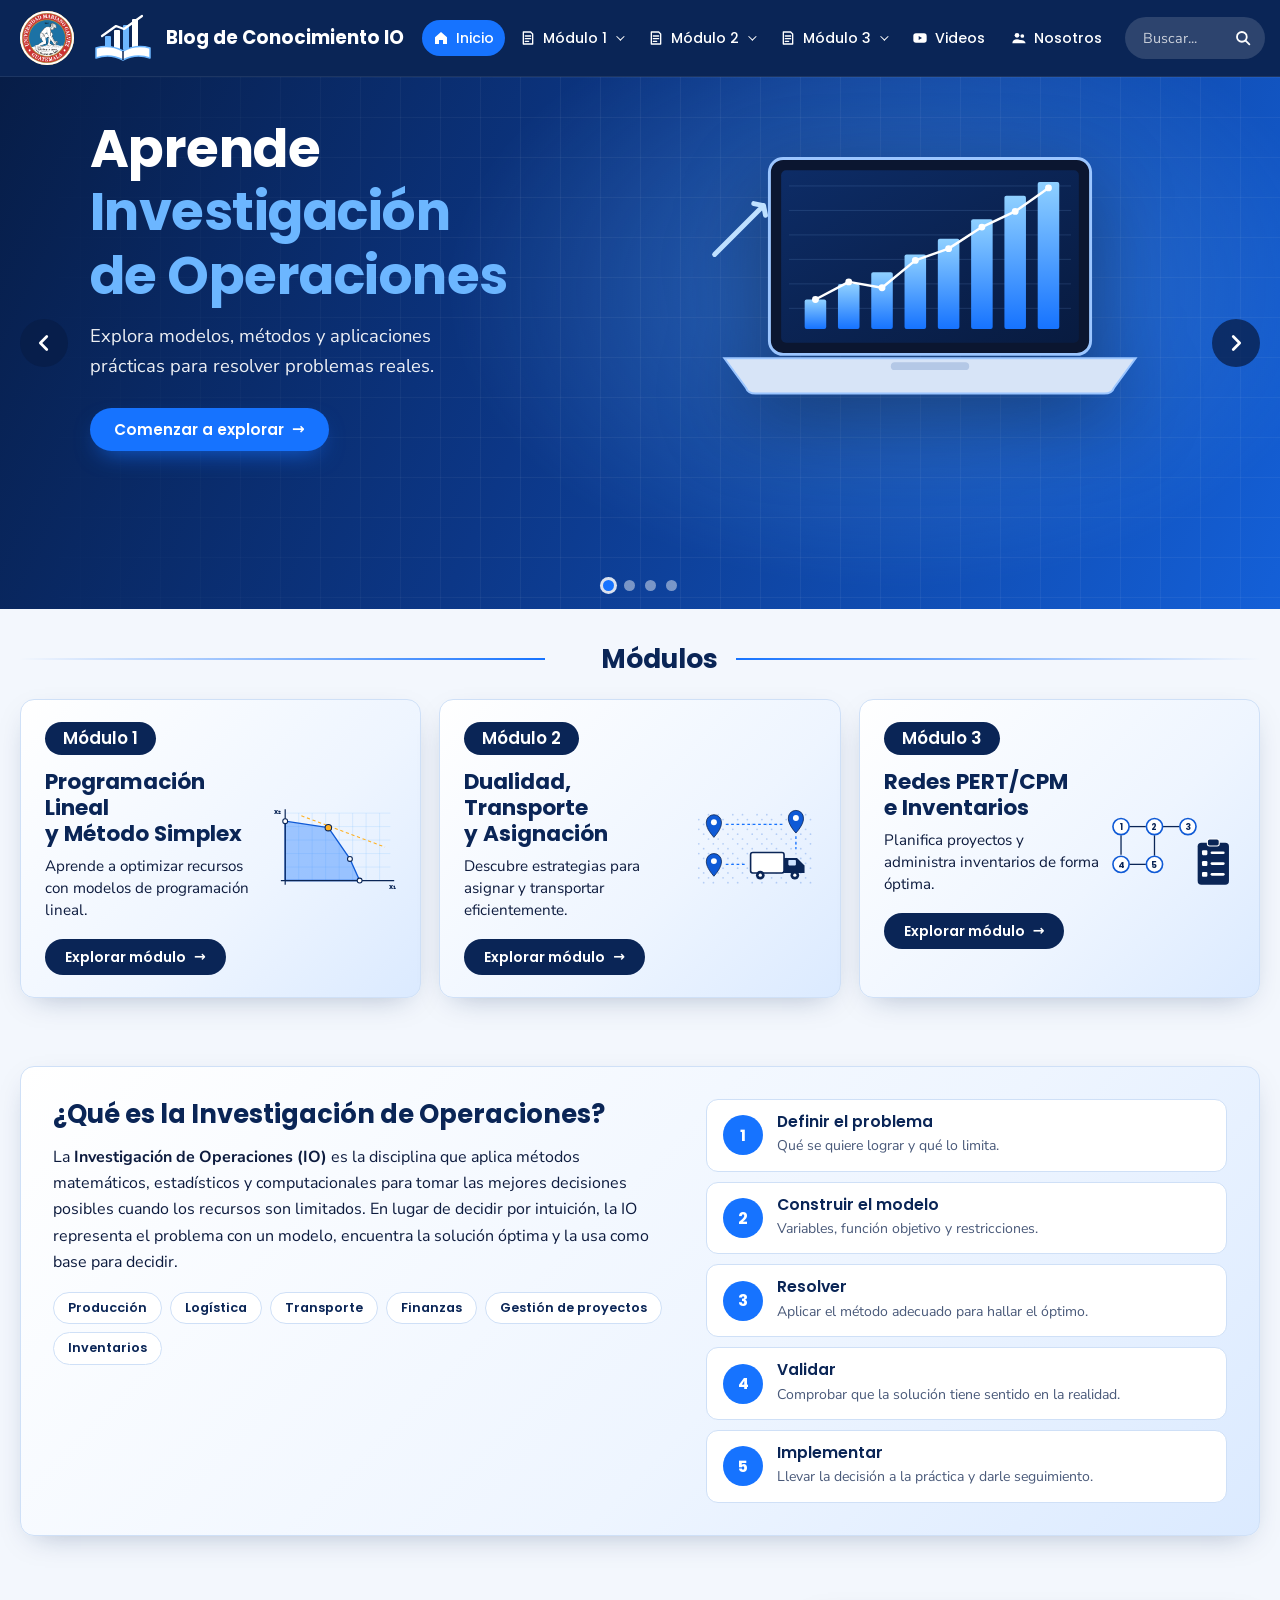
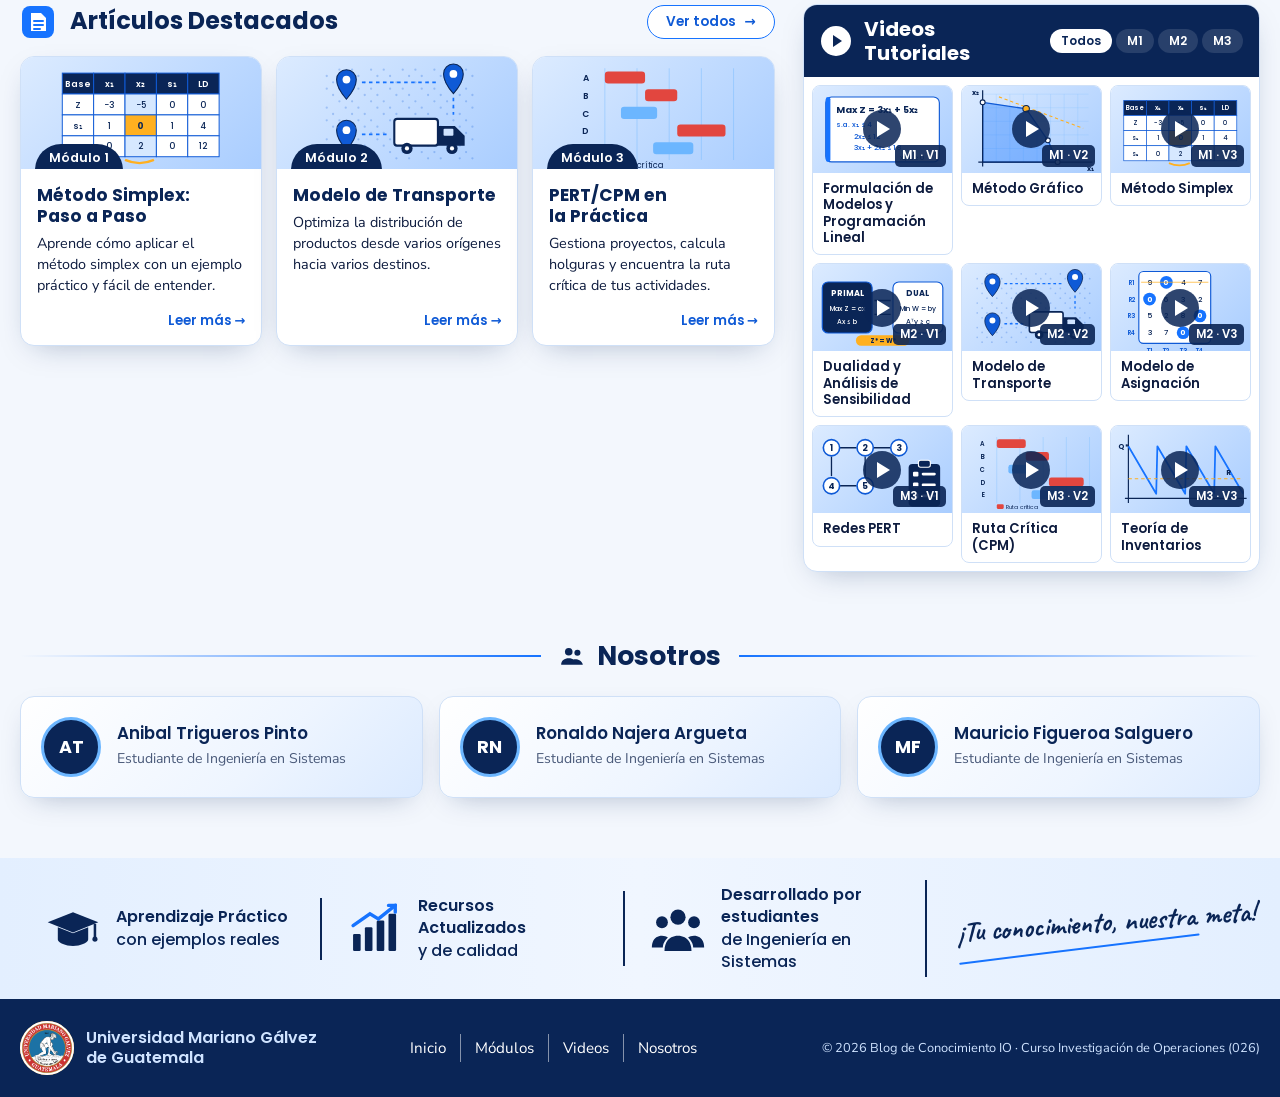
<file: index.html>
<!doctype html>
<html lang="es">
<head>
  <meta charset="utf-8">
  <meta name="viewport" content="width=device-width, initial-scale=1">
  <title>Blog de Conocimiento IO UMG</title>
  <meta name="description" content="Blog de Investigación de Operaciones con artículos, procedimientos paso a paso y videos: Programación Lineal, Simplex, Dualidad, Transporte, Asignación, PERT/CPM e Inventarios.">
  <link rel="preconnect" href="https://fonts.googleapis.com">
  <link rel="preconnect" href="https://fonts.gstatic.com" crossorigin>
  <link rel="stylesheet" href="https://fonts.googleapis.com/css2?family=Poppins:wght@500;600;700&family=Nunito+Sans:wght@400;600;700&family=Caveat:wght@700&display=swap">
  <link rel="stylesheet" href="estilos.css">
  <script src="script.js" defer></script>
</head>
<body>

  <header class="cabecera">
    <div class="contenedor-ancho cabecera-fila">
      <a class="umg" href="index.html">
        <span class="umg-escudo">
          <span class="sello" aria-hidden="true">UMG</span>

          <img src="imagenes/LOGO.png" alt="Escudo de la Universidad Mariano Gálvez" onerror="this.remove()">
        </span>
        <span class="umg-nombre">Universidad Mariano Gálvez<br>de Guatemala</span>
      </a>
      <span class="separador" aria-hidden="true"></span>
      <a class="marca" href="index.html">
        <svg viewBox="0 0 62 48" aria-hidden="true" xmlns="http://www.w3.org/2000/svg">
<rect x="13" y="22" width="6" height="14" rx="1" fill="#6cb6ff"/><rect x="22" y="16" width="6" height="20" rx="1" fill="#ffffff"/>
<rect x="31" y="11" width="6" height="25" rx="1" fill="#6cb6ff"/><rect x="40" y="5" width="6" height="31" rx="1" fill="#ffffff"/>
<path d="M10 22 L24 12 L32 15 L50 2" stroke="#ffffff" stroke-width="2.2" fill="none" stroke-linecap="round" stroke-linejoin="round"/>
<path d="M4 34 Q18 30 31 37 Q44 30 58 34 V44 Q44 39 31 46 Q18 39 4 44 Z" fill="#ffffff" stroke="#6cb6ff" stroke-width="1.5" stroke-linejoin="round"/>
<path d="M31 37 V46" stroke="#0a2556" stroke-width="1.5"/></svg>
        <span><strong>Blog de Conocimiento IO</strong><em></em></span>
      </a>

      <button class="menu-boton" type="button" aria-expanded="false" aria-controls="nav" aria-label="Abrir menú"><svg viewBox="0 0 24 24" aria-hidden="true"><path d="M3 6h18M3 12h18M3 18h18" stroke="currentColor" stroke-width="2.2" stroke-linecap="round"/></svg></button>
      <nav class="nav" id="nav" aria-label="Menú principal">
        <ul>
          <li><a class="nav-link activo" href="index.html"><svg viewBox="0 0 24 24" aria-hidden="true"><path d="M3 11 12 3l9 8v10h-6v-6H9v6H3z" fill="currentColor"/></svg>Inicio</a></li>
          <li class="desplegable">
            <a class="nav-link" href="modulo-1.html"><svg viewBox="0 0 24 24" aria-hidden="true"><path d="M5 3h11l3 3v15H5z" fill="none" stroke="currentColor" stroke-width="2" stroke-linejoin="round"/><path d="M8 9h8M8 13h8M8 17h5" stroke="currentColor" stroke-width="2" stroke-linecap="round"/></svg>Módulo 1</a>
            <ul class="submenu"><li><a href="modulo-1.html#formulacion-de-modelos"><b>1.1</b>Formulación de Modelos</a></li><li><a href="modulo-1.html#programacion-lineal"><b>1.2</b>Programación Lineal</a></li><li><a href="modulo-1.html#metodo-grafico"><b>1.3</b>Método Gráfico</a></li><li><a href="modulo-1.html#metodo-simplex"><b>1.4</b>Método Simplex</a></li><li><a class="ver-modulo" href="modulo-1.html">Ver todo el Módulo 1 →</a></li></ul>
          </li>
          <li class="desplegable">
            <a class="nav-link" href="modulo-2.html"><svg viewBox="0 0 24 24" aria-hidden="true"><path d="M5 3h11l3 3v15H5z" fill="none" stroke="currentColor" stroke-width="2" stroke-linejoin="round"/><path d="M8 9h8M8 13h8M8 17h5" stroke="currentColor" stroke-width="2" stroke-linecap="round"/></svg>Módulo 2</a>
            <ul class="submenu"><li><a href="modulo-2.html#dualidad-y-sensibilidad"><b>2.1</b>Dualidad y Análisis de Sensibilidad</a></li><li><a href="modulo-2.html#modelo-de-transporte"><b>2.2</b>Modelo de Transporte</a></li><li><a href="modulo-2.html#modelo-de-asignacion"><b>2.3</b>Modelo de Asignación</a></li><li><a class="ver-modulo" href="modulo-2.html">Ver todo el Módulo 2 →</a></li></ul>
          </li>
          <li class="desplegable">
            <a class="nav-link" href="modulo-3.html"><svg viewBox="0 0 24 24" aria-hidden="true"><path d="M5 3h11l3 3v15H5z" fill="none" stroke="currentColor" stroke-width="2" stroke-linejoin="round"/><path d="M8 9h8M8 13h8M8 17h5" stroke="currentColor" stroke-width="2" stroke-linecap="round"/></svg>Módulo 3</a>
            <ul class="submenu"><li><a href="modulo-3.html#pert-cpm"><b>3.1</b>Teoría de Redes (PERT/CPM)</a></li><li><a href="modulo-3.html#teoria-de-inventarios"><b>3.2</b>Teoría de Inventarios</a></li><li><a class="ver-modulo" href="modulo-3.html">Ver todo el Módulo 3 →</a></li></ul>
          </li>
          <li><a class="nav-link" href="index.html#videos"><svg viewBox="0 0 24 24" aria-hidden="true"><rect x="2" y="5" width="20" height="14" rx="4" fill="currentColor"/><path d="M10 9v6l5-3z" fill="#0a2556"/></svg>Videos</a></li>
          <li><a class="nav-link" href="index.html#nosotros"><svg viewBox="0 0 24 24" aria-hidden="true"><circle cx="9" cy="8" r="3.5" fill="currentColor"/><circle cx="17" cy="9" r="2.8" fill="currentColor"/><path d="M2 20c0-4 3-6 7-6s7 2 7 6zM15 20c0-2-.6-3.6-1.7-4.8 3.6-.6 7.7.8 8.7 4.8z" fill="currentColor"/></svg>Nosotros</a></li>
        </ul>
        <form class="buscar" role="search">
          <input id="buscar" type="search" placeholder="Buscar..." autocomplete="off" aria-label="Buscar un tema">
          <button type="submit" aria-label="Buscar"><svg viewBox="0 0 24 24" aria-hidden="true"><circle cx="10.5" cy="10.5" r="6.5" fill="none" stroke="currentColor" stroke-width="2.4"/><path d="m15.5 15.5 5 5" stroke="currentColor" stroke-width="2.4" stroke-linecap="round"/></svg></button>
          <ul class="resultados" hidden></ul>
        </form>
      </nav>
    </div>
  </header>

  <main>

    <section class="hero" aria-roledescription="carrusel" aria-label="Presentación del blog">
      <div class="carrusel" data-carrusel>
        <div class="slide activo" role="group" aria-roledescription="diapositiva" aria-label="1 de 4">
          <div class="contenedor-ancho slide-fila">
            <div>

              <h1>Aprende <span class="claro">Investigación<br>de Operaciones</span></h1>
              <p>Explora modelos, métodos y aplicaciones prácticas para resolver problemas reales.</p>
              <a class="boton flecha-der" href="#modulos">Comenzar a explorar</a>
            </div>
            <div class="slide-ilus"><svg viewBox="0 0 480 300" role="img" aria-label="Computadora portátil con gráfica de resultados en crecimiento" xmlns="http://www.w3.org/2000/svg"><defs><linearGradient id="gb" x1="0" y1="0" x2="0" y2="1"><stop offset="0" stop-color="#8fd0ff"/><stop offset="1" stop-color="#1673ff"/></linearGradient>
<linearGradient id="gs" x1="0" y1="0" x2="1" y2="1"><stop offset="0" stop-color="#0d2c66"/><stop offset="1" stop-color="#081b40"/></linearGradient></defs>
<path d="M40 70 L120 20" stroke="#8fd0ff" stroke-width="6" stroke-linecap="round" opacity=".0"/>
<rect x="76" y="22" width="328" height="200" rx="14" fill="#0b1630" stroke="#9cc6ff" stroke-width="3"/>
<rect x="88" y="34" width="304" height="176" rx="5" fill="url(#gs)"/>
<line x1="96" y1="50" x2="384" y2="50" stroke="#8fbfff" stroke-opacity=".15"/><line x1="96" y1="75" x2="384" y2="75" stroke="#8fbfff" stroke-opacity=".15"/><line x1="96" y1="100" x2="384" y2="100" stroke="#8fbfff" stroke-opacity=".15"/><line x1="96" y1="125" x2="384" y2="125" stroke="#8fbfff" stroke-opacity=".15"/><line x1="96" y1="150" x2="384" y2="150" stroke="#8fbfff" stroke-opacity=".15"/><line x1="96" y1="175" x2="384" y2="175" stroke="#8fbfff" stroke-opacity=".15"/><rect x="112" y="166" width="22" height="30" rx="2" fill="url(#gb)"/><rect x="146" y="150" width="22" height="46" rx="2" fill="url(#gb)"/><rect x="180" y="138" width="22" height="58" rx="2" fill="url(#gb)"/><rect x="214" y="120" width="22" height="76" rx="2" fill="url(#gb)"/><rect x="248" y="104" width="22" height="92" rx="2" fill="url(#gb)"/><rect x="282" y="84" width="22" height="112" rx="2" fill="url(#gb)"/><rect x="316" y="60" width="22" height="136" rx="2" fill="url(#gb)"/><rect x="350" y="46" width="22" height="150" rx="2" fill="url(#gb)"/>
<polyline points="123,166 157,148 191,154 225,126 259,114 293,92 327,76 361,52" fill="none" stroke="#ffffff" stroke-width="2.5" stroke-linejoin="round"/>
<circle cx="123" cy="166" r="3.5" fill="#fff"/><circle cx="157" cy="148" r="3.5" fill="#fff"/><circle cx="191" cy="154" r="3.5" fill="#fff"/><circle cx="225" cy="126" r="3.5" fill="#fff"/><circle cx="259" cy="114" r="3.5" fill="#fff"/><circle cx="293" cy="92" r="3.5" fill="#fff"/><circle cx="327" cy="76" r="3.5" fill="#fff"/><circle cx="361" cy="52" r="3.5" fill="#fff"/>
<path d="M30 226 H450 L428 256 Q426 262 418 262 H62 Q54 262 52 256 Z" fill="#d7e4f7" stroke="#9cc6ff" stroke-width="2"/>
<rect x="200" y="230" width="80" height="8" rx="4" fill="#b4c8e6"/>
<path d="M20 120 L70 70 L60 68 M70 70 L72 80" stroke="#bfe0ff" stroke-width="5" fill="none" stroke-linecap="round" stroke-linejoin="round"/></svg></div>
          </div>
        </div>
        <div class="slide" role="group" aria-roledescription="diapositiva" aria-label="2 de 4">
          <div class="contenedor-ancho slide-fila">
            <div>
              <span class="pastilla">Módulo 1</span>
              <h2>Programación Lineal<br><span class="claro">y Método Simplex</span></h2>
              <p>En este módulo aprenderás a convertir un problema real en un modelo matemático y a encontrar su solución óptima, primero de forma gráfica y luego con el método simplex.</p>
              <a class="boton flecha-der" href="modulo-1.html">Explorar Módulo 1</a>
            </div>
            <div class="slide-ilus"><svg viewBox="0 0 440 310" aria-hidden="true" xmlns="http://www.w3.org/2000/svg"><rect x="0" y="0" width="440" height="310" rx="22" fill="#ffffff" fill-opacity=".96"/><svg x="20" y="20" width="400" height="270" viewBox="0 0 240 160" role="img" aria-label="Región factible de un modelo de programación lineal" xmlns="http://www.w3.org/2000/svg"><defs><marker id="pf" viewBox="0 0 10 10" refX="9" refY="5" markerWidth="7" markerHeight="7" orient="auto-start-reverse"><path d="M0 0 L10 5 L0 10 z" fill="#0a2556"/></marker></defs><line x1="55" y1="15" x2="55" y2="140" stroke="#6cb6ff" stroke-opacity=".35"/><line x1="80" y1="15" x2="80" y2="140" stroke="#6cb6ff" stroke-opacity=".35"/><line x1="105" y1="15" x2="105" y2="140" stroke="#6cb6ff" stroke-opacity=".35"/><line x1="130" y1="15" x2="130" y2="140" stroke="#6cb6ff" stroke-opacity=".35"/><line x1="155" y1="15" x2="155" y2="140" stroke="#6cb6ff" stroke-opacity=".35"/><line x1="180" y1="15" x2="180" y2="140" stroke="#6cb6ff" stroke-opacity=".35"/><line x1="205" y1="15" x2="205" y2="140" stroke="#6cb6ff" stroke-opacity=".35"/><line x1="30" y1="115" x2="225" y2="115" stroke="#6cb6ff" stroke-opacity=".35"/><line x1="30" y1="90" x2="225" y2="90" stroke="#6cb6ff" stroke-opacity=".35"/><line x1="30" y1="65" x2="225" y2="65" stroke="#6cb6ff" stroke-opacity=".35"/><line x1="30" y1="40" x2="225" y2="40" stroke="#6cb6ff" stroke-opacity=".35"/><line x1="30" y1="15" x2="225" y2="15" stroke="#6cb6ff" stroke-opacity=".35"/>
<polygon points="30,30 110,42 150,100 168,140 30,140" fill="#1673ff" fill-opacity=".38" stroke="#0f5ad6" stroke-width="2.5" stroke-linejoin="round"/>
<line x1="60" y1="20" x2="215" y2="78" stroke="#ffb020" stroke-width="2" stroke-dasharray="6 5"/>
<line x1="30" y1="148" x2="30" y2="8" stroke="#0a2556" stroke-width="2.2" marker-end="url(#pf)"/>
<line x1="22" y1="140" x2="232" y2="140" stroke="#0a2556" stroke-width="2.2" marker-end="url(#pf)"/>
<circle cx="30" cy="30" r="4.5" fill="#fff" stroke="#0a2556" stroke-width="2"/><circle cx="110" cy="42" r="6" fill="#ffb020" stroke="#0a2556" stroke-width="2"/>
<circle cx="150" cy="100" r="4.5" fill="#fff" stroke="#0a2556" stroke-width="2"/><circle cx="168" cy="140" r="4.5" fill="#fff" stroke="#0a2556" stroke-width="2"/>
<text x="10" y="16" font-family="Poppins,sans-serif" font-weight="700" font-size="13" fill="#0a2556">x₂</text>
<text x="222" y="156" font-family="Poppins,sans-serif" font-weight="700" font-size="13" fill="#0a2556">x₁</text></svg></svg></div>
          </div>
        </div>
        <div class="slide" role="group" aria-roledescription="diapositiva" aria-label="3 de 4">
          <div class="contenedor-ancho slide-fila">
            <div>
              <span class="pastilla">Módulo 2</span>
              <h2>Dualidad, Transporte<br><span class="claro">y Asignación</span></h2>
              <p>En este módulo estudiarás qué revela el problema dual sobre el valor de los recursos, y cómo resolver los modelos especiales de transporte y asignación al menor costo.</p>
              <a class="boton flecha-der" href="modulo-2.html">Explorar Módulo 2</a>
            </div>
            <div class="slide-ilus"><svg viewBox="0 0 440 310" aria-hidden="true" xmlns="http://www.w3.org/2000/svg"><rect x="0" y="0" width="440" height="310" rx="22" fill="#ffffff" fill-opacity=".96"/><svg x="20" y="20" width="400" height="270" viewBox="0 0 240 160" role="img" aria-label="Envíos desde orígenes hacia destinos" xmlns="http://www.w3.org/2000/svg"><defs><marker id="pf" viewBox="0 0 10 10" refX="9" refY="5" markerWidth="7" markerHeight="7" orient="auto-start-reverse"><path d="M0 0 L10 5 L0 10 z" fill="#0a2556"/></marker></defs><circle cx="20" cy="27" r="1.6" fill="#0f5ad6" fill-opacity=".25"/><circle cx="20" cy="45" r="1.6" fill="#0f5ad6" fill-opacity=".25"/><circle cx="20" cy="72" r="1.6" fill="#0f5ad6" fill-opacity=".25"/><circle cx="20" cy="90" r="1.6" fill="#0f5ad6" fill-opacity=".25"/><circle cx="20" cy="117" r="1.6" fill="#0f5ad6" fill-opacity=".25"/><circle cx="20" cy="135" r="1.6" fill="#0f5ad6" fill-opacity=".25"/><circle cx="29" cy="36" r="1.6" fill="#0f5ad6" fill-opacity=".25"/><circle cx="29" cy="54" r="1.6" fill="#0f5ad6" fill-opacity=".25"/><circle cx="29" cy="81" r="1.6" fill="#0f5ad6" fill-opacity=".25"/><circle cx="29" cy="99" r="1.6" fill="#0f5ad6" fill-opacity=".25"/><circle cx="29" cy="126" r="1.6" fill="#0f5ad6" fill-opacity=".25"/><circle cx="29" cy="144" r="1.6" fill="#0f5ad6" fill-opacity=".25"/><circle cx="38" cy="18" r="1.6" fill="#0f5ad6" fill-opacity=".25"/><circle cx="38" cy="45" r="1.6" fill="#0f5ad6" fill-opacity=".25"/><circle cx="38" cy="63" r="1.6" fill="#0f5ad6" fill-opacity=".25"/><circle cx="38" cy="90" r="1.6" fill="#0f5ad6" fill-opacity=".25"/><circle cx="38" cy="108" r="1.6" fill="#0f5ad6" fill-opacity=".25"/><circle cx="38" cy="135" r="1.6" fill="#0f5ad6" fill-opacity=".25"/><circle cx="47" cy="27" r="1.6" fill="#0f5ad6" fill-opacity=".25"/><circle cx="47" cy="54" r="1.6" fill="#0f5ad6" fill-opacity=".25"/><circle cx="47" cy="72" r="1.6" fill="#0f5ad6" fill-opacity=".25"/><circle cx="47" cy="99" r="1.6" fill="#0f5ad6" fill-opacity=".25"/><circle cx="47" cy="117" r="1.6" fill="#0f5ad6" fill-opacity=".25"/><circle cx="47" cy="144" r="1.6" fill="#0f5ad6" fill-opacity=".25"/><circle cx="56" cy="18" r="1.6" fill="#0f5ad6" fill-opacity=".25"/><circle cx="56" cy="36" r="1.6" fill="#0f5ad6" fill-opacity=".25"/><circle cx="56" cy="63" r="1.6" fill="#0f5ad6" fill-opacity=".25"/><circle cx="56" cy="81" r="1.6" fill="#0f5ad6" fill-opacity=".25"/><circle cx="56" cy="108" r="1.6" fill="#0f5ad6" fill-opacity=".25"/><circle cx="56" cy="126" r="1.6" fill="#0f5ad6" fill-opacity=".25"/><circle cx="65" cy="27" r="1.6" fill="#0f5ad6" fill-opacity=".25"/><circle cx="65" cy="45" r="1.6" fill="#0f5ad6" fill-opacity=".25"/><circle cx="65" cy="72" r="1.6" fill="#0f5ad6" fill-opacity=".25"/><circle cx="65" cy="90" r="1.6" fill="#0f5ad6" fill-opacity=".25"/><circle cx="65" cy="117" r="1.6" fill="#0f5ad6" fill-opacity=".25"/><circle cx="65" cy="135" r="1.6" fill="#0f5ad6" fill-opacity=".25"/><circle cx="74" cy="36" r="1.6" fill="#0f5ad6" fill-opacity=".25"/><circle cx="74" cy="54" r="1.6" fill="#0f5ad6" fill-opacity=".25"/><circle cx="74" cy="81" r="1.6" fill="#0f5ad6" fill-opacity=".25"/><circle cx="74" cy="99" r="1.6" fill="#0f5ad6" fill-opacity=".25"/><circle cx="74" cy="126" r="1.6" fill="#0f5ad6" fill-opacity=".25"/><circle cx="74" cy="144" r="1.6" fill="#0f5ad6" fill-opacity=".25"/><circle cx="83" cy="18" r="1.6" fill="#0f5ad6" fill-opacity=".25"/><circle cx="83" cy="45" r="1.6" fill="#0f5ad6" fill-opacity=".25"/><circle cx="83" cy="63" r="1.6" fill="#0f5ad6" fill-opacity=".25"/><circle cx="83" cy="90" r="1.6" fill="#0f5ad6" fill-opacity=".25"/><circle cx="83" cy="108" r="1.6" fill="#0f5ad6" fill-opacity=".25"/><circle cx="83" cy="135" r="1.6" fill="#0f5ad6" fill-opacity=".25"/><circle cx="92" cy="27" r="1.6" fill="#0f5ad6" fill-opacity=".25"/><circle cx="92" cy="54" r="1.6" fill="#0f5ad6" fill-opacity=".25"/><circle cx="92" cy="72" r="1.6" fill="#0f5ad6" fill-opacity=".25"/><circle cx="92" cy="99" r="1.6" fill="#0f5ad6" fill-opacity=".25"/><circle cx="92" cy="117" r="1.6" fill="#0f5ad6" fill-opacity=".25"/><circle cx="92" cy="144" r="1.6" fill="#0f5ad6" fill-opacity=".25"/><circle cx="101" cy="18" r="1.6" fill="#0f5ad6" fill-opacity=".25"/><circle cx="101" cy="36" r="1.6" fill="#0f5ad6" fill-opacity=".25"/><circle cx="101" cy="63" r="1.6" fill="#0f5ad6" fill-opacity=".25"/><circle cx="101" cy="81" r="1.6" fill="#0f5ad6" fill-opacity=".25"/><circle cx="101" cy="108" r="1.6" fill="#0f5ad6" fill-opacity=".25"/><circle cx="101" cy="126" r="1.6" fill="#0f5ad6" fill-opacity=".25"/><circle cx="110" cy="27" r="1.6" fill="#0f5ad6" fill-opacity=".25"/><circle cx="110" cy="45" r="1.6" fill="#0f5ad6" fill-opacity=".25"/><circle cx="110" cy="72" r="1.6" fill="#0f5ad6" fill-opacity=".25"/><circle cx="110" cy="90" r="1.6" fill="#0f5ad6" fill-opacity=".25"/><circle cx="110" cy="117" r="1.6" fill="#0f5ad6" fill-opacity=".25"/><circle cx="110" cy="135" r="1.6" fill="#0f5ad6" fill-opacity=".25"/><circle cx="119" cy="36" r="1.6" fill="#0f5ad6" fill-opacity=".25"/><circle cx="119" cy="54" r="1.6" fill="#0f5ad6" fill-opacity=".25"/><circle cx="119" cy="81" r="1.6" fill="#0f5ad6" fill-opacity=".25"/><circle cx="119" cy="99" r="1.6" fill="#0f5ad6" fill-opacity=".25"/><circle cx="119" cy="126" r="1.6" fill="#0f5ad6" fill-opacity=".25"/><circle cx="119" cy="144" r="1.6" fill="#0f5ad6" fill-opacity=".25"/><circle cx="128" cy="18" r="1.6" fill="#0f5ad6" fill-opacity=".25"/><circle cx="128" cy="45" r="1.6" fill="#0f5ad6" fill-opacity=".25"/><circle cx="128" cy="63" r="1.6" fill="#0f5ad6" fill-opacity=".25"/><circle cx="128" cy="90" r="1.6" fill="#0f5ad6" fill-opacity=".25"/><circle cx="128" cy="108" r="1.6" fill="#0f5ad6" fill-opacity=".25"/><circle cx="128" cy="135" r="1.6" fill="#0f5ad6" fill-opacity=".25"/><circle cx="137" cy="27" r="1.6" fill="#0f5ad6" fill-opacity=".25"/><circle cx="137" cy="54" r="1.6" fill="#0f5ad6" fill-opacity=".25"/><circle cx="137" cy="72" r="1.6" fill="#0f5ad6" fill-opacity=".25"/><circle cx="137" cy="99" r="1.6" fill="#0f5ad6" fill-opacity=".25"/><circle cx="137" cy="117" r="1.6" fill="#0f5ad6" fill-opacity=".25"/><circle cx="137" cy="144" r="1.6" fill="#0f5ad6" fill-opacity=".25"/><circle cx="146" cy="18" r="1.6" fill="#0f5ad6" fill-opacity=".25"/><circle cx="146" cy="36" r="1.6" fill="#0f5ad6" fill-opacity=".25"/><circle cx="146" cy="63" r="1.6" fill="#0f5ad6" fill-opacity=".25"/><circle cx="146" cy="81" r="1.6" fill="#0f5ad6" fill-opacity=".25"/><circle cx="146" cy="108" r="1.6" fill="#0f5ad6" fill-opacity=".25"/><circle cx="146" cy="126" r="1.6" fill="#0f5ad6" fill-opacity=".25"/><circle cx="155" cy="27" r="1.6" fill="#0f5ad6" fill-opacity=".25"/><circle cx="155" cy="45" r="1.6" fill="#0f5ad6" fill-opacity=".25"/><circle cx="155" cy="72" r="1.6" fill="#0f5ad6" fill-opacity=".25"/><circle cx="155" cy="90" r="1.6" fill="#0f5ad6" fill-opacity=".25"/><circle cx="155" cy="117" r="1.6" fill="#0f5ad6" fill-opacity=".25"/><circle cx="155" cy="135" r="1.6" fill="#0f5ad6" fill-opacity=".25"/><circle cx="164" cy="36" r="1.6" fill="#0f5ad6" fill-opacity=".25"/><circle cx="164" cy="54" r="1.6" fill="#0f5ad6" fill-opacity=".25"/><circle cx="164" cy="81" r="1.6" fill="#0f5ad6" fill-opacity=".25"/><circle cx="164" cy="99" r="1.6" fill="#0f5ad6" fill-opacity=".25"/><circle cx="164" cy="126" r="1.6" fill="#0f5ad6" fill-opacity=".25"/><circle cx="164" cy="144" r="1.6" fill="#0f5ad6" fill-opacity=".25"/><circle cx="173" cy="18" r="1.6" fill="#0f5ad6" fill-opacity=".25"/><circle cx="173" cy="45" r="1.6" fill="#0f5ad6" fill-opacity=".25"/><circle cx="173" cy="63" r="1.6" fill="#0f5ad6" fill-opacity=".25"/><circle cx="173" cy="90" r="1.6" fill="#0f5ad6" fill-opacity=".25"/><circle cx="173" cy="108" r="1.6" fill="#0f5ad6" fill-opacity=".25"/><circle cx="173" cy="135" r="1.6" fill="#0f5ad6" fill-opacity=".25"/><circle cx="182" cy="27" r="1.6" fill="#0f5ad6" fill-opacity=".25"/><circle cx="182" cy="54" r="1.6" fill="#0f5ad6" fill-opacity=".25"/><circle cx="182" cy="72" r="1.6" fill="#0f5ad6" fill-opacity=".25"/><circle cx="182" cy="99" r="1.6" fill="#0f5ad6" fill-opacity=".25"/><circle cx="182" cy="117" r="1.6" fill="#0f5ad6" fill-opacity=".25"/><circle cx="182" cy="144" r="1.6" fill="#0f5ad6" fill-opacity=".25"/><circle cx="191" cy="18" r="1.6" fill="#0f5ad6" fill-opacity=".25"/><circle cx="191" cy="36" r="1.6" fill="#0f5ad6" fill-opacity=".25"/><circle cx="191" cy="63" r="1.6" fill="#0f5ad6" fill-opacity=".25"/><circle cx="191" cy="81" r="1.6" fill="#0f5ad6" fill-opacity=".25"/><circle cx="191" cy="108" r="1.6" fill="#0f5ad6" fill-opacity=".25"/><circle cx="191" cy="126" r="1.6" fill="#0f5ad6" fill-opacity=".25"/><circle cx="200" cy="27" r="1.6" fill="#0f5ad6" fill-opacity=".25"/><circle cx="200" cy="45" r="1.6" fill="#0f5ad6" fill-opacity=".25"/><circle cx="200" cy="72" r="1.6" fill="#0f5ad6" fill-opacity=".25"/><circle cx="200" cy="90" r="1.6" fill="#0f5ad6" fill-opacity=".25"/><circle cx="200" cy="117" r="1.6" fill="#0f5ad6" fill-opacity=".25"/><circle cx="200" cy="135" r="1.6" fill="#0f5ad6" fill-opacity=".25"/><circle cx="209" cy="36" r="1.6" fill="#0f5ad6" fill-opacity=".25"/><circle cx="209" cy="54" r="1.6" fill="#0f5ad6" fill-opacity=".25"/><circle cx="209" cy="81" r="1.6" fill="#0f5ad6" fill-opacity=".25"/><circle cx="209" cy="99" r="1.6" fill="#0f5ad6" fill-opacity=".25"/><circle cx="209" cy="126" r="1.6" fill="#0f5ad6" fill-opacity=".25"/><circle cx="209" cy="144" r="1.6" fill="#0f5ad6" fill-opacity=".25"/><circle cx="218" cy="18" r="1.6" fill="#0f5ad6" fill-opacity=".25"/><circle cx="218" cy="45" r="1.6" fill="#0f5ad6" fill-opacity=".25"/><circle cx="218" cy="63" r="1.6" fill="#0f5ad6" fill-opacity=".25"/><circle cx="218" cy="90" r="1.6" fill="#0f5ad6" fill-opacity=".25"/><circle cx="218" cy="108" r="1.6" fill="#0f5ad6" fill-opacity=".25"/><circle cx="218" cy="135" r="1.6" fill="#0f5ad6" fill-opacity=".25"/><circle cx="227" cy="27" r="1.6" fill="#0f5ad6" fill-opacity=".25"/><circle cx="227" cy="54" r="1.6" fill="#0f5ad6" fill-opacity=".25"/><circle cx="227" cy="72" r="1.6" fill="#0f5ad6" fill-opacity=".25"/><circle cx="227" cy="99" r="1.6" fill="#0f5ad6" fill-opacity=".25"/><circle cx="227" cy="117" r="1.6" fill="#0f5ad6" fill-opacity=".25"/><circle cx="227" cy="144" r="1.6" fill="#0f5ad6" fill-opacity=".25"/>
<path d="M48 60 C34 44 34 36 34 32 A14 14 0 1 1 62 32 C62 36 62 44 48 60 Z" fill="#0f5ad6" stroke="#0a2556" stroke-width="1.5"/><circle cx="48" cy="32" r="5.5" fill="#fff"/><path d="M200 52 C186 36 186 28 186 24 A14 14 0 1 1 214 24 C214 28 214 36 200 52 Z" fill="#0f5ad6" stroke="#0a2556" stroke-width="1.5"/><circle cx="200" cy="24" r="5.5" fill="#fff"/><path d="M48 132 C34 116 34 108 34 104 A14 14 0 1 1 62 104 C62 108 62 116 48 132 Z" fill="#0f5ad6" stroke="#0a2556" stroke-width="1.5"/><circle cx="48" cy="104" r="5.5" fill="#fff"/>
<path d="M70 36 H176" stroke="#1673ff" stroke-width="2.4" stroke-dasharray="5 5" marker-end="url(#pf)"/>
<path d="M70 110 H108" stroke="#1673ff" stroke-width="2.4" stroke-dasharray="5 5" marker-end="url(#pf)"/>
<path d="M200 58 V82" stroke="#1673ff" stroke-width="2.4" stroke-dasharray="5 5" marker-end="url(#pf)"/>
<g transform="translate(116 88)">
  <rect x="0" y="0" width="62" height="38" rx="4" fill="#fff" stroke="#0a2556" stroke-width="3"/>
  <path d="M62 10 H86 L100 24 V38 H62 Z" fill="#0a2556"/><rect x="70" y="14" width="14" height="10" rx="1.5" fill="#cfe3ff"/>
  <circle cx="18" cy="42" r="8" fill="#0a2556"/><circle cx="18" cy="42" r="3" fill="#fff"/>
  <circle cx="82" cy="42" r="8" fill="#0a2556"/><circle cx="82" cy="42" r="3" fill="#fff"/>
</g></svg></svg></div>
          </div>
        </div>
        <div class="slide" role="group" aria-roledescription="diapositiva" aria-label="4 de 4">
          <div class="contenedor-ancho slide-fila">
            <div>
              <span class="pastilla">Módulo 3</span>
              <h2>Redes PERT/CPM<br><span class="claro">e Inventarios</span></h2>
              <p>En este módulo aprenderás a planificar proyectos con redes PERT/CPM, encontrar su ruta crítica y decidir cuánto y cuándo pedir con los modelos determinísticos de inventario.</p>
              <a class="boton flecha-der" href="modulo-3.html">Explorar Módulo 3</a>
            </div>
            <div class="slide-ilus"><svg viewBox="0 0 440 310" aria-hidden="true" xmlns="http://www.w3.org/2000/svg"><rect x="0" y="0" width="440" height="310" rx="22" fill="#ffffff" fill-opacity=".96"/><svg x="20" y="20" width="400" height="270" viewBox="0 0 240 160" role="img" aria-label="Red de actividades de un proyecto" xmlns="http://www.w3.org/2000/svg"><defs><marker id="pf" viewBox="0 0 10 10" refX="9" refY="5" markerWidth="7" markerHeight="7" orient="auto-start-reverse"><path d="M0 0 L10 5 L0 10 z" fill="#0a2556"/></marker></defs>
<line x1="41" y1="40" x2="72" y2="40" stroke="#0a2556" stroke-width="2.4" marker-end="url(#pf)"/><line x1="103" y1="40" x2="134" y2="40" stroke="#0a2556" stroke-width="2.4" marker-end="url(#pf)"/><line x1="26" y1="56" x2="26" y2="92" stroke="#0a2556" stroke-width="2.4" marker-end="url(#pf)"/><line x1="41" y1="110" x2="72" y2="110" stroke="#0a2556" stroke-width="2.4" marker-end="url(#pf)"/><line x1="88" y1="94" x2="88" y2="56" stroke="#0a2556" stroke-width="2.4" marker-end="url(#pf)"/>
<circle cx="26" cy="40" r="15" fill="#fff" stroke="#0f5ad6" stroke-width="3"/><text x="26" y="46" text-anchor="middle" font-family="Poppins,sans-serif" font-weight="700" font-size="16" fill="#0a2556">1</text><circle cx="88" cy="40" r="15" fill="#fff" stroke="#0f5ad6" stroke-width="3"/><text x="88" y="46" text-anchor="middle" font-family="Poppins,sans-serif" font-weight="700" font-size="16" fill="#0a2556">2</text><circle cx="150" cy="40" r="15" fill="#fff" stroke="#0f5ad6" stroke-width="3"/><text x="150" y="46" text-anchor="middle" font-family="Poppins,sans-serif" font-weight="700" font-size="16" fill="#0a2556">3</text><circle cx="26" cy="110" r="15" fill="#fff" stroke="#0f5ad6" stroke-width="3"/><text x="26" y="116" text-anchor="middle" font-family="Poppins,sans-serif" font-weight="700" font-size="16" fill="#0a2556">4</text><circle cx="88" cy="110" r="15" fill="#fff" stroke="#0f5ad6" stroke-width="3"/><text x="88" y="116" text-anchor="middle" font-family="Poppins,sans-serif" font-weight="700" font-size="16" fill="#0a2556">5</text>
<g transform="translate(168 70)">
  <rect x="0" y="0" width="58" height="78" rx="7" fill="#0a2556"/><rect x="18" y="-7" width="22" height="13" rx="4" fill="#0a2556" stroke="#fff" stroke-width="2"/>
  <rect x="8" y="14" width="10" height="9" rx="2" fill="#fff"/><rect x="24" y="16" width="26" height="5" rx="2.5" fill="#fff"/>
  <rect x="8" y="34" width="10" height="9" rx="2" fill="#fff"/><rect x="24" y="36" width="26" height="5" rx="2.5" fill="#fff"/>
  <rect x="8" y="54" width="10" height="9" rx="2" fill="#fff"/><rect x="24" y="56" width="26" height="5" rx="2.5" fill="#fff"/>
</g></svg></svg></div>
          </div>
        </div>
      </div>
      <p class="lema-script" aria-hidden="true">Optimiza.<br>Analiza.<br>Decide.</p>
      <button class="flecha-carrusel prev" type="button" aria-label="Diapositiva anterior"><svg viewBox="0 0 24 24" aria-hidden="true"><path d="m15 5-7 7 7 7" fill="none" stroke="currentColor" stroke-width="3" stroke-linecap="round" stroke-linejoin="round"/></svg></button>
      <button class="flecha-carrusel sig" type="button" aria-label="Diapositiva siguiente"><svg viewBox="0 0 24 24" aria-hidden="true"><path d="m9 5 7 7-7 7" fill="none" stroke="currentColor" stroke-width="3" stroke-linecap="round" stroke-linejoin="round"/></svg></button>
      <div class="puntos"></div>
    </section>

    <section class="seccion contenedor-ancho" id="modulos">
      <h2 class="titulo-linea"><span><svg viewBox="0 0 24 24" aria-hidden="true">fill="currentColor"/></svg>Módulos</span></h2>
      <div class="modulos-grid">
        <a class="tarjeta modulo-tarjeta" href="modulo-1.html" style="text-decoration:none;color:inherit">
          <div>
            <span class="pastilla grande">Módulo 1</span>
            <h3>Programación Lineal<br>y Método Simplex</h3>
            <p>Aprende a optimizar recursos con modelos de programación lineal.</p>
            <span class="boton oscuro flecha-der">Explorar módulo</span>
          </div>
          <svg viewBox="0 0 240 160" role="img" aria-label="Región factible de un modelo de programación lineal" xmlns="http://www.w3.org/2000/svg"><defs><marker id="pf" viewBox="0 0 10 10" refX="9" refY="5" markerWidth="7" markerHeight="7" orient="auto-start-reverse"><path d="M0 0 L10 5 L0 10 z" fill="#0a2556"/></marker></defs><line x1="55" y1="15" x2="55" y2="140" stroke="#6cb6ff" stroke-opacity=".35"/><line x1="80" y1="15" x2="80" y2="140" stroke="#6cb6ff" stroke-opacity=".35"/><line x1="105" y1="15" x2="105" y2="140" stroke="#6cb6ff" stroke-opacity=".35"/><line x1="130" y1="15" x2="130" y2="140" stroke="#6cb6ff" stroke-opacity=".35"/><line x1="155" y1="15" x2="155" y2="140" stroke="#6cb6ff" stroke-opacity=".35"/><line x1="180" y1="15" x2="180" y2="140" stroke="#6cb6ff" stroke-opacity=".35"/><line x1="205" y1="15" x2="205" y2="140" stroke="#6cb6ff" stroke-opacity=".35"/><line x1="30" y1="115" x2="225" y2="115" stroke="#6cb6ff" stroke-opacity=".35"/><line x1="30" y1="90" x2="225" y2="90" stroke="#6cb6ff" stroke-opacity=".35"/><line x1="30" y1="65" x2="225" y2="65" stroke="#6cb6ff" stroke-opacity=".35"/><line x1="30" y1="40" x2="225" y2="40" stroke="#6cb6ff" stroke-opacity=".35"/><line x1="30" y1="15" x2="225" y2="15" stroke="#6cb6ff" stroke-opacity=".35"/>
<polygon points="30,30 110,42 150,100 168,140 30,140" fill="#1673ff" fill-opacity=".38" stroke="#0f5ad6" stroke-width="2.5" stroke-linejoin="round"/>
<line x1="60" y1="20" x2="215" y2="78" stroke="#ffb020" stroke-width="2" stroke-dasharray="6 5"/>
<line x1="30" y1="148" x2="30" y2="8" stroke="#0a2556" stroke-width="2.2" marker-end="url(#pf)"/>
<line x1="22" y1="140" x2="232" y2="140" stroke="#0a2556" stroke-width="2.2" marker-end="url(#pf)"/>
<circle cx="30" cy="30" r="4.5" fill="#fff" stroke="#0a2556" stroke-width="2"/><circle cx="110" cy="42" r="6" fill="#ffb020" stroke="#0a2556" stroke-width="2"/>
<circle cx="150" cy="100" r="4.5" fill="#fff" stroke="#0a2556" stroke-width="2"/><circle cx="168" cy="140" r="4.5" fill="#fff" stroke="#0a2556" stroke-width="2"/>
<text x="10" y="16" font-family="Poppins,sans-serif" font-weight="700" font-size="13" fill="#0a2556">x₂</text>
<text x="222" y="156" font-family="Poppins,sans-serif" font-weight="700" font-size="13" fill="#0a2556">x₁</text></svg>
        </a>
        <a class="tarjeta modulo-tarjeta" href="modulo-2.html" style="text-decoration:none;color:inherit">
          <div>
            <span class="pastilla grande">Módulo 2</span>
            <h3>Dualidad, Transporte<br>y Asignación</h3>
            <p>Descubre estrategias para asignar y transportar eficientemente.</p>
            <span class="boton oscuro flecha-der">Explorar módulo</span>
          </div>
          <svg viewBox="0 0 240 160" role="img" aria-label="Envíos desde orígenes hacia destinos" xmlns="http://www.w3.org/2000/svg"><defs><marker id="pf" viewBox="0 0 10 10" refX="9" refY="5" markerWidth="7" markerHeight="7" orient="auto-start-reverse"><path d="M0 0 L10 5 L0 10 z" fill="#0a2556"/></marker></defs><circle cx="20" cy="27" r="1.6" fill="#0f5ad6" fill-opacity=".25"/><circle cx="20" cy="45" r="1.6" fill="#0f5ad6" fill-opacity=".25"/><circle cx="20" cy="72" r="1.6" fill="#0f5ad6" fill-opacity=".25"/><circle cx="20" cy="90" r="1.6" fill="#0f5ad6" fill-opacity=".25"/><circle cx="20" cy="117" r="1.6" fill="#0f5ad6" fill-opacity=".25"/><circle cx="20" cy="135" r="1.6" fill="#0f5ad6" fill-opacity=".25"/><circle cx="29" cy="36" r="1.6" fill="#0f5ad6" fill-opacity=".25"/><circle cx="29" cy="54" r="1.6" fill="#0f5ad6" fill-opacity=".25"/><circle cx="29" cy="81" r="1.6" fill="#0f5ad6" fill-opacity=".25"/><circle cx="29" cy="99" r="1.6" fill="#0f5ad6" fill-opacity=".25"/><circle cx="29" cy="126" r="1.6" fill="#0f5ad6" fill-opacity=".25"/><circle cx="29" cy="144" r="1.6" fill="#0f5ad6" fill-opacity=".25"/><circle cx="38" cy="18" r="1.6" fill="#0f5ad6" fill-opacity=".25"/><circle cx="38" cy="45" r="1.6" fill="#0f5ad6" fill-opacity=".25"/><circle cx="38" cy="63" r="1.6" fill="#0f5ad6" fill-opacity=".25"/><circle cx="38" cy="90" r="1.6" fill="#0f5ad6" fill-opacity=".25"/><circle cx="38" cy="108" r="1.6" fill="#0f5ad6" fill-opacity=".25"/><circle cx="38" cy="135" r="1.6" fill="#0f5ad6" fill-opacity=".25"/><circle cx="47" cy="27" r="1.6" fill="#0f5ad6" fill-opacity=".25"/><circle cx="47" cy="54" r="1.6" fill="#0f5ad6" fill-opacity=".25"/><circle cx="47" cy="72" r="1.6" fill="#0f5ad6" fill-opacity=".25"/><circle cx="47" cy="99" r="1.6" fill="#0f5ad6" fill-opacity=".25"/><circle cx="47" cy="117" r="1.6" fill="#0f5ad6" fill-opacity=".25"/><circle cx="47" cy="144" r="1.6" fill="#0f5ad6" fill-opacity=".25"/><circle cx="56" cy="18" r="1.6" fill="#0f5ad6" fill-opacity=".25"/><circle cx="56" cy="36" r="1.6" fill="#0f5ad6" fill-opacity=".25"/><circle cx="56" cy="63" r="1.6" fill="#0f5ad6" fill-opacity=".25"/><circle cx="56" cy="81" r="1.6" fill="#0f5ad6" fill-opacity=".25"/><circle cx="56" cy="108" r="1.6" fill="#0f5ad6" fill-opacity=".25"/><circle cx="56" cy="126" r="1.6" fill="#0f5ad6" fill-opacity=".25"/><circle cx="65" cy="27" r="1.6" fill="#0f5ad6" fill-opacity=".25"/><circle cx="65" cy="45" r="1.6" fill="#0f5ad6" fill-opacity=".25"/><circle cx="65" cy="72" r="1.6" fill="#0f5ad6" fill-opacity=".25"/><circle cx="65" cy="90" r="1.6" fill="#0f5ad6" fill-opacity=".25"/><circle cx="65" cy="117" r="1.6" fill="#0f5ad6" fill-opacity=".25"/><circle cx="65" cy="135" r="1.6" fill="#0f5ad6" fill-opacity=".25"/><circle cx="74" cy="36" r="1.6" fill="#0f5ad6" fill-opacity=".25"/><circle cx="74" cy="54" r="1.6" fill="#0f5ad6" fill-opacity=".25"/><circle cx="74" cy="81" r="1.6" fill="#0f5ad6" fill-opacity=".25"/><circle cx="74" cy="99" r="1.6" fill="#0f5ad6" fill-opacity=".25"/><circle cx="74" cy="126" r="1.6" fill="#0f5ad6" fill-opacity=".25"/><circle cx="74" cy="144" r="1.6" fill="#0f5ad6" fill-opacity=".25"/><circle cx="83" cy="18" r="1.6" fill="#0f5ad6" fill-opacity=".25"/><circle cx="83" cy="45" r="1.6" fill="#0f5ad6" fill-opacity=".25"/><circle cx="83" cy="63" r="1.6" fill="#0f5ad6" fill-opacity=".25"/><circle cx="83" cy="90" r="1.6" fill="#0f5ad6" fill-opacity=".25"/><circle cx="83" cy="108" r="1.6" fill="#0f5ad6" fill-opacity=".25"/><circle cx="83" cy="135" r="1.6" fill="#0f5ad6" fill-opacity=".25"/><circle cx="92" cy="27" r="1.6" fill="#0f5ad6" fill-opacity=".25"/><circle cx="92" cy="54" r="1.6" fill="#0f5ad6" fill-opacity=".25"/><circle cx="92" cy="72" r="1.6" fill="#0f5ad6" fill-opacity=".25"/><circle cx="92" cy="99" r="1.6" fill="#0f5ad6" fill-opacity=".25"/><circle cx="92" cy="117" r="1.6" fill="#0f5ad6" fill-opacity=".25"/><circle cx="92" cy="144" r="1.6" fill="#0f5ad6" fill-opacity=".25"/><circle cx="101" cy="18" r="1.6" fill="#0f5ad6" fill-opacity=".25"/><circle cx="101" cy="36" r="1.6" fill="#0f5ad6" fill-opacity=".25"/><circle cx="101" cy="63" r="1.6" fill="#0f5ad6" fill-opacity=".25"/><circle cx="101" cy="81" r="1.6" fill="#0f5ad6" fill-opacity=".25"/><circle cx="101" cy="108" r="1.6" fill="#0f5ad6" fill-opacity=".25"/><circle cx="101" cy="126" r="1.6" fill="#0f5ad6" fill-opacity=".25"/><circle cx="110" cy="27" r="1.6" fill="#0f5ad6" fill-opacity=".25"/><circle cx="110" cy="45" r="1.6" fill="#0f5ad6" fill-opacity=".25"/><circle cx="110" cy="72" r="1.6" fill="#0f5ad6" fill-opacity=".25"/><circle cx="110" cy="90" r="1.6" fill="#0f5ad6" fill-opacity=".25"/><circle cx="110" cy="117" r="1.6" fill="#0f5ad6" fill-opacity=".25"/><circle cx="110" cy="135" r="1.6" fill="#0f5ad6" fill-opacity=".25"/><circle cx="119" cy="36" r="1.6" fill="#0f5ad6" fill-opacity=".25"/><circle cx="119" cy="54" r="1.6" fill="#0f5ad6" fill-opacity=".25"/><circle cx="119" cy="81" r="1.6" fill="#0f5ad6" fill-opacity=".25"/><circle cx="119" cy="99" r="1.6" fill="#0f5ad6" fill-opacity=".25"/><circle cx="119" cy="126" r="1.6" fill="#0f5ad6" fill-opacity=".25"/><circle cx="119" cy="144" r="1.6" fill="#0f5ad6" fill-opacity=".25"/><circle cx="128" cy="18" r="1.6" fill="#0f5ad6" fill-opacity=".25"/><circle cx="128" cy="45" r="1.6" fill="#0f5ad6" fill-opacity=".25"/><circle cx="128" cy="63" r="1.6" fill="#0f5ad6" fill-opacity=".25"/><circle cx="128" cy="90" r="1.6" fill="#0f5ad6" fill-opacity=".25"/><circle cx="128" cy="108" r="1.6" fill="#0f5ad6" fill-opacity=".25"/><circle cx="128" cy="135" r="1.6" fill="#0f5ad6" fill-opacity=".25"/><circle cx="137" cy="27" r="1.6" fill="#0f5ad6" fill-opacity=".25"/><circle cx="137" cy="54" r="1.6" fill="#0f5ad6" fill-opacity=".25"/><circle cx="137" cy="72" r="1.6" fill="#0f5ad6" fill-opacity=".25"/><circle cx="137" cy="99" r="1.6" fill="#0f5ad6" fill-opacity=".25"/><circle cx="137" cy="117" r="1.6" fill="#0f5ad6" fill-opacity=".25"/><circle cx="137" cy="144" r="1.6" fill="#0f5ad6" fill-opacity=".25"/><circle cx="146" cy="18" r="1.6" fill="#0f5ad6" fill-opacity=".25"/><circle cx="146" cy="36" r="1.6" fill="#0f5ad6" fill-opacity=".25"/><circle cx="146" cy="63" r="1.6" fill="#0f5ad6" fill-opacity=".25"/><circle cx="146" cy="81" r="1.6" fill="#0f5ad6" fill-opacity=".25"/><circle cx="146" cy="108" r="1.6" fill="#0f5ad6" fill-opacity=".25"/><circle cx="146" cy="126" r="1.6" fill="#0f5ad6" fill-opacity=".25"/><circle cx="155" cy="27" r="1.6" fill="#0f5ad6" fill-opacity=".25"/><circle cx="155" cy="45" r="1.6" fill="#0f5ad6" fill-opacity=".25"/><circle cx="155" cy="72" r="1.6" fill="#0f5ad6" fill-opacity=".25"/><circle cx="155" cy="90" r="1.6" fill="#0f5ad6" fill-opacity=".25"/><circle cx="155" cy="117" r="1.6" fill="#0f5ad6" fill-opacity=".25"/><circle cx="155" cy="135" r="1.6" fill="#0f5ad6" fill-opacity=".25"/><circle cx="164" cy="36" r="1.6" fill="#0f5ad6" fill-opacity=".25"/><circle cx="164" cy="54" r="1.6" fill="#0f5ad6" fill-opacity=".25"/><circle cx="164" cy="81" r="1.6" fill="#0f5ad6" fill-opacity=".25"/><circle cx="164" cy="99" r="1.6" fill="#0f5ad6" fill-opacity=".25"/><circle cx="164" cy="126" r="1.6" fill="#0f5ad6" fill-opacity=".25"/><circle cx="164" cy="144" r="1.6" fill="#0f5ad6" fill-opacity=".25"/><circle cx="173" cy="18" r="1.6" fill="#0f5ad6" fill-opacity=".25"/><circle cx="173" cy="45" r="1.6" fill="#0f5ad6" fill-opacity=".25"/><circle cx="173" cy="63" r="1.6" fill="#0f5ad6" fill-opacity=".25"/><circle cx="173" cy="90" r="1.6" fill="#0f5ad6" fill-opacity=".25"/><circle cx="173" cy="108" r="1.6" fill="#0f5ad6" fill-opacity=".25"/><circle cx="173" cy="135" r="1.6" fill="#0f5ad6" fill-opacity=".25"/><circle cx="182" cy="27" r="1.6" fill="#0f5ad6" fill-opacity=".25"/><circle cx="182" cy="54" r="1.6" fill="#0f5ad6" fill-opacity=".25"/><circle cx="182" cy="72" r="1.6" fill="#0f5ad6" fill-opacity=".25"/><circle cx="182" cy="99" r="1.6" fill="#0f5ad6" fill-opacity=".25"/><circle cx="182" cy="117" r="1.6" fill="#0f5ad6" fill-opacity=".25"/><circle cx="182" cy="144" r="1.6" fill="#0f5ad6" fill-opacity=".25"/><circle cx="191" cy="18" r="1.6" fill="#0f5ad6" fill-opacity=".25"/><circle cx="191" cy="36" r="1.6" fill="#0f5ad6" fill-opacity=".25"/><circle cx="191" cy="63" r="1.6" fill="#0f5ad6" fill-opacity=".25"/><circle cx="191" cy="81" r="1.6" fill="#0f5ad6" fill-opacity=".25"/><circle cx="191" cy="108" r="1.6" fill="#0f5ad6" fill-opacity=".25"/><circle cx="191" cy="126" r="1.6" fill="#0f5ad6" fill-opacity=".25"/><circle cx="200" cy="27" r="1.6" fill="#0f5ad6" fill-opacity=".25"/><circle cx="200" cy="45" r="1.6" fill="#0f5ad6" fill-opacity=".25"/><circle cx="200" cy="72" r="1.6" fill="#0f5ad6" fill-opacity=".25"/><circle cx="200" cy="90" r="1.6" fill="#0f5ad6" fill-opacity=".25"/><circle cx="200" cy="117" r="1.6" fill="#0f5ad6" fill-opacity=".25"/><circle cx="200" cy="135" r="1.6" fill="#0f5ad6" fill-opacity=".25"/><circle cx="209" cy="36" r="1.6" fill="#0f5ad6" fill-opacity=".25"/><circle cx="209" cy="54" r="1.6" fill="#0f5ad6" fill-opacity=".25"/><circle cx="209" cy="81" r="1.6" fill="#0f5ad6" fill-opacity=".25"/><circle cx="209" cy="99" r="1.6" fill="#0f5ad6" fill-opacity=".25"/><circle cx="209" cy="126" r="1.6" fill="#0f5ad6" fill-opacity=".25"/><circle cx="209" cy="144" r="1.6" fill="#0f5ad6" fill-opacity=".25"/><circle cx="218" cy="18" r="1.6" fill="#0f5ad6" fill-opacity=".25"/><circle cx="218" cy="45" r="1.6" fill="#0f5ad6" fill-opacity=".25"/><circle cx="218" cy="63" r="1.6" fill="#0f5ad6" fill-opacity=".25"/><circle cx="218" cy="90" r="1.6" fill="#0f5ad6" fill-opacity=".25"/><circle cx="218" cy="108" r="1.6" fill="#0f5ad6" fill-opacity=".25"/><circle cx="218" cy="135" r="1.6" fill="#0f5ad6" fill-opacity=".25"/><circle cx="227" cy="27" r="1.6" fill="#0f5ad6" fill-opacity=".25"/><circle cx="227" cy="54" r="1.6" fill="#0f5ad6" fill-opacity=".25"/><circle cx="227" cy="72" r="1.6" fill="#0f5ad6" fill-opacity=".25"/><circle cx="227" cy="99" r="1.6" fill="#0f5ad6" fill-opacity=".25"/><circle cx="227" cy="117" r="1.6" fill="#0f5ad6" fill-opacity=".25"/><circle cx="227" cy="144" r="1.6" fill="#0f5ad6" fill-opacity=".25"/>
<path d="M48 60 C34 44 34 36 34 32 A14 14 0 1 1 62 32 C62 36 62 44 48 60 Z" fill="#0f5ad6" stroke="#0a2556" stroke-width="1.5"/><circle cx="48" cy="32" r="5.5" fill="#fff"/><path d="M200 52 C186 36 186 28 186 24 A14 14 0 1 1 214 24 C214 28 214 36 200 52 Z" fill="#0f5ad6" stroke="#0a2556" stroke-width="1.5"/><circle cx="200" cy="24" r="5.5" fill="#fff"/><path d="M48 132 C34 116 34 108 34 104 A14 14 0 1 1 62 104 C62 108 62 116 48 132 Z" fill="#0f5ad6" stroke="#0a2556" stroke-width="1.5"/><circle cx="48" cy="104" r="5.5" fill="#fff"/>
<path d="M70 36 H176" stroke="#1673ff" stroke-width="2.4" stroke-dasharray="5 5" marker-end="url(#pf)"/>
<path d="M70 110 H108" stroke="#1673ff" stroke-width="2.4" stroke-dasharray="5 5" marker-end="url(#pf)"/>
<path d="M200 58 V82" stroke="#1673ff" stroke-width="2.4" stroke-dasharray="5 5" marker-end="url(#pf)"/>
<g transform="translate(116 88)">
  <rect x="0" y="0" width="62" height="38" rx="4" fill="#fff" stroke="#0a2556" stroke-width="3"/>
  <path d="M62 10 H86 L100 24 V38 H62 Z" fill="#0a2556"/><rect x="70" y="14" width="14" height="10" rx="1.5" fill="#cfe3ff"/>
  <circle cx="18" cy="42" r="8" fill="#0a2556"/><circle cx="18" cy="42" r="3" fill="#fff"/>
  <circle cx="82" cy="42" r="8" fill="#0a2556"/><circle cx="82" cy="42" r="3" fill="#fff"/>
</g></svg>
        </a>
        <a class="tarjeta modulo-tarjeta" href="modulo-3.html" style="text-decoration:none;color:inherit">
          <div>
            <span class="pastilla grande">Módulo 3</span>
            <h3>Redes PERT/CPM<br>e Inventarios</h3>
            <p>Planifica proyectos y administra inventarios de forma óptima.</p>
            <span class="boton oscuro flecha-der">Explorar módulo</span>
          </div>
          <svg viewBox="0 0 240 160" role="img" aria-label="Red de actividades de un proyecto" xmlns="http://www.w3.org/2000/svg"><defs><marker id="pf" viewBox="0 0 10 10" refX="9" refY="5" markerWidth="7" markerHeight="7" orient="auto-start-reverse"><path d="M0 0 L10 5 L0 10 z" fill="#0a2556"/></marker></defs>
<line x1="41" y1="40" x2="72" y2="40" stroke="#0a2556" stroke-width="2.4" marker-end="url(#pf)"/><line x1="103" y1="40" x2="134" y2="40" stroke="#0a2556" stroke-width="2.4" marker-end="url(#pf)"/><line x1="26" y1="56" x2="26" y2="92" stroke="#0a2556" stroke-width="2.4" marker-end="url(#pf)"/><line x1="41" y1="110" x2="72" y2="110" stroke="#0a2556" stroke-width="2.4" marker-end="url(#pf)"/><line x1="88" y1="94" x2="88" y2="56" stroke="#0a2556" stroke-width="2.4" marker-end="url(#pf)"/>
<circle cx="26" cy="40" r="15" fill="#fff" stroke="#0f5ad6" stroke-width="3"/><text x="26" y="46" text-anchor="middle" font-family="Poppins,sans-serif" font-weight="700" font-size="16" fill="#0a2556">1</text><circle cx="88" cy="40" r="15" fill="#fff" stroke="#0f5ad6" stroke-width="3"/><text x="88" y="46" text-anchor="middle" font-family="Poppins,sans-serif" font-weight="700" font-size="16" fill="#0a2556">2</text><circle cx="150" cy="40" r="15" fill="#fff" stroke="#0f5ad6" stroke-width="3"/><text x="150" y="46" text-anchor="middle" font-family="Poppins,sans-serif" font-weight="700" font-size="16" fill="#0a2556">3</text><circle cx="26" cy="110" r="15" fill="#fff" stroke="#0f5ad6" stroke-width="3"/><text x="26" y="116" text-anchor="middle" font-family="Poppins,sans-serif" font-weight="700" font-size="16" fill="#0a2556">4</text><circle cx="88" cy="110" r="15" fill="#fff" stroke="#0f5ad6" stroke-width="3"/><text x="88" y="116" text-anchor="middle" font-family="Poppins,sans-serif" font-weight="700" font-size="16" fill="#0a2556">5</text>
<g transform="translate(168 70)">
  <rect x="0" y="0" width="58" height="78" rx="7" fill="#0a2556"/><rect x="18" y="-7" width="22" height="13" rx="4" fill="#0a2556" stroke="#fff" stroke-width="2"/>
  <rect x="8" y="14" width="10" height="9" rx="2" fill="#fff"/><rect x="24" y="16" width="26" height="5" rx="2.5" fill="#fff"/>
  <rect x="8" y="34" width="10" height="9" rx="2" fill="#fff"/><rect x="24" y="36" width="26" height="5" rx="2.5" fill="#fff"/>
  <rect x="8" y="54" width="10" height="9" rx="2" fill="#fff"/><rect x="24" y="56" width="26" height="5" rx="2.5" fill="#fff"/>
</g></svg>
        </a>
      </div>
    </section>

    <section class="seccion contenedor-ancho" id="que-es">
      <div class="tarjeta que-es">
        <div>
          <h2>¿Qué es la Investigación de Operaciones?</h2>
          <p>La <strong>Investigación de Operaciones (IO)</strong> es la disciplina que aplica métodos matemáticos, estadísticos y computacionales para tomar las mejores decisiones posibles cuando los recursos son limitados. En lugar de decidir por intuición, la IO representa el problema con un modelo, encuentra la solución óptima y la usa como base para decidir.</p>
          <p class="suave"> </p>
          <ul class="chips">
            <li>Producción</li><li>Logística</li><li>Transporte</li><li>Finanzas</li><li>Gestión de proyectos</li><li>Inventarios</li>
          </ul>
        </div>
        <ol class="pasos-io" aria-label="Proceso de la Investigación de Operaciones">
          <li><div><strong>Definir el problema</strong><span>Qué se quiere lograr y qué lo limita.</span></div></li>
          <li><div><strong>Construir el modelo</strong><span>Variables, función objetivo y restricciones.</span></div></li>
          <li><div><strong>Resolver</strong><span>Aplicar el método adecuado para hallar el óptimo.</span></div></li>
          <li><div><strong>Validar</strong><span>Comprobar que la solución tiene sentido en la realidad.</span></div></li>
          <li><div><strong>Implementar</strong><span>Llevar la decisión a la práctica y darle seguimiento.</span></div></li>
        </ol>
      </div>
    </section>

    <section class="seccion contenedor-ancho dos-columnas">
      <div>
        <div class="cabeza-bloque">
          <h2 class="titulo-icono"><svg viewBox="0 0 36 36" aria-hidden="true"><rect x="2" y="2" width="32" height="32" rx="8" fill="#1673ff"/><path d="M11 9h10l5 5v13H11z" fill="#fff"/><path d="M14 17h9M14 21h9M14 25h6" stroke="#1673ff" stroke-width="2" stroke-linecap="round"/></svg>Artículos Destacados</h2>
          <a class="boton contorno flecha-der" href="#modulos">Ver todos </a>
        </div>
        <div class="articulos-grid">
          <a class="articulo-tarjeta" href="modulo-1.html#metodo-simplex">
            <span class="miniatura"><svg viewBox="0 0 240 140" role="img" aria-label="Tabla simplex con elemento pivote" xmlns="http://www.w3.org/2000/svg"><rect x="22" y="20" width="39" height="26" fill="#0a2556" stroke="#0f5ad6" stroke-width="1.2"/><rect x="61" y="20" width="39" height="26" fill="#0a2556" stroke="#0f5ad6" stroke-width="1.2"/><rect x="100" y="20" width="39" height="26" fill="#0a2556" stroke="#0f5ad6" stroke-width="1.2"/><rect x="139" y="20" width="39" height="26" fill="#0a2556" stroke="#0f5ad6" stroke-width="1.2"/><rect x="178" y="20" width="39" height="26" fill="#0a2556" stroke="#0f5ad6" stroke-width="1.2"/><rect x="22" y="46" width="39" height="26" fill="#fff" stroke="#0f5ad6" stroke-width="1.2"/><rect x="61" y="46" width="39" height="26" fill="#fff" stroke="#0f5ad6" stroke-width="1.2"/><rect x="100" y="46" width="39" height="26" fill="#d6e8ff" stroke="#0f5ad6" stroke-width="1.2"/><rect x="139" y="46" width="39" height="26" fill="#fff" stroke="#0f5ad6" stroke-width="1.2"/><rect x="178" y="46" width="39" height="26" fill="#fff" stroke="#0f5ad6" stroke-width="1.2"/><rect x="22" y="72" width="39" height="26" fill="#fff" stroke="#0f5ad6" stroke-width="1.2"/><rect x="61" y="72" width="39" height="26" fill="#fff" stroke="#0f5ad6" stroke-width="1.2"/><rect x="100" y="72" width="39" height="26" fill="#ffb020" stroke="#0f5ad6" stroke-width="1.2"/><rect x="139" y="72" width="39" height="26" fill="#fff" stroke="#0f5ad6" stroke-width="1.2"/><rect x="178" y="72" width="39" height="26" fill="#fff" stroke="#0f5ad6" stroke-width="1.2"/><rect x="22" y="98" width="39" height="26" fill="#fff" stroke="#0f5ad6" stroke-width="1.2"/><rect x="61" y="98" width="39" height="26" fill="#fff" stroke="#0f5ad6" stroke-width="1.2"/><rect x="100" y="98" width="39" height="26" fill="#d6e8ff" stroke="#0f5ad6" stroke-width="1.2"/><rect x="139" y="98" width="39" height="26" fill="#fff" stroke="#0f5ad6" stroke-width="1.2"/><rect x="178" y="98" width="39" height="26" fill="#fff" stroke="#0f5ad6" stroke-width="1.2"/><text x="41.5" y="37" text-anchor="middle" font-family="Poppins,sans-serif" font-size="11" font-weight="600" fill="#fff">Base</text><text x="80.5" y="37" text-anchor="middle" font-family="Poppins,sans-serif" font-size="11" font-weight="600" fill="#fff">x₁</text><text x="119.5" y="37" text-anchor="middle" font-family="Poppins,sans-serif" font-size="11" font-weight="600" fill="#fff">x₂</text><text x="158.5" y="37" text-anchor="middle" font-family="Poppins,sans-serif" font-size="11" font-weight="600" fill="#fff">s₁</text><text x="197.5" y="37" text-anchor="middle" font-family="Poppins,sans-serif" font-size="11" font-weight="600" fill="#fff">LD</text><text x="41.5" y="63" text-anchor="middle" font-family="Poppins,sans-serif" font-size="11" font-weight="500" fill="#0a2556">Z</text><text x="80.5" y="63" text-anchor="middle" font-family="Poppins,sans-serif" font-size="11" font-weight="500" fill="#0a2556">−3</text><text x="119.5" y="63" text-anchor="middle" font-family="Poppins,sans-serif" font-size="11" font-weight="500" fill="#0a2556">−5</text><text x="158.5" y="63" text-anchor="middle" font-family="Poppins,sans-serif" font-size="11" font-weight="500" fill="#0a2556">0</text><text x="197.5" y="63" text-anchor="middle" font-family="Poppins,sans-serif" font-size="11" font-weight="500" fill="#0a2556">0</text><text x="41.5" y="89" text-anchor="middle" font-family="Poppins,sans-serif" font-size="11" font-weight="500" fill="#0a2556">s₁</text><text x="80.5" y="89" text-anchor="middle" font-family="Poppins,sans-serif" font-size="11" font-weight="500" fill="#0a2556">1</text><text x="119.5" y="89" text-anchor="middle" font-family="Poppins,sans-serif" font-size="11" font-weight="700" fill="#0a2556">0</text><text x="158.5" y="89" text-anchor="middle" font-family="Poppins,sans-serif" font-size="11" font-weight="500" fill="#0a2556">1</text><text x="197.5" y="89" text-anchor="middle" font-family="Poppins,sans-serif" font-size="11" font-weight="500" fill="#0a2556">4</text><text x="41.5" y="115" text-anchor="middle" font-family="Poppins,sans-serif" font-size="11" font-weight="500" fill="#0a2556">s₂</text><text x="80.5" y="115" text-anchor="middle" font-family="Poppins,sans-serif" font-size="11" font-weight="500" fill="#0a2556">0</text><text x="119.5" y="115" text-anchor="middle" font-family="Poppins,sans-serif" font-size="11" font-weight="500" fill="#0a2556">2</text><text x="158.5" y="115" text-anchor="middle" font-family="Poppins,sans-serif" font-size="11" font-weight="500" fill="#0a2556">0</text><text x="197.5" y="115" text-anchor="middle" font-family="Poppins,sans-serif" font-size="11" font-weight="500" fill="#0a2556">12</text><path d="M100 128 q 18 8 36 0" stroke="#ffb020" stroke-width="3" fill="none"/></svg><span class="pastilla">Módulo 1</span></span>
            <span class="articulo-cuerpo">
              <h3>Método Simplex: Paso a Paso</h3>
              <p>Aprende cómo aplicar el método simplex con un ejemplo práctico y fácil de entender.</p>
              <span class="articulo-pie"><span></span><b class="flecha-der">Leer más </b></span>
            </span>
          </a>
          <a class="articulo-tarjeta" href="modulo-2.html#modelo-de-transporte">
            <span class="miniatura"><svg viewBox="0 0 240 160" role="img" aria-label="Envíos desde orígenes hacia destinos" xmlns="http://www.w3.org/2000/svg"><defs><marker id="pf" viewBox="0 0 10 10" refX="9" refY="5" markerWidth="7" markerHeight="7" orient="auto-start-reverse"><path d="M0 0 L10 5 L0 10 z" fill="#0a2556"/></marker></defs><circle cx="20" cy="27" r="1.6" fill="#0f5ad6" fill-opacity=".25"/><circle cx="20" cy="45" r="1.6" fill="#0f5ad6" fill-opacity=".25"/><circle cx="20" cy="72" r="1.6" fill="#0f5ad6" fill-opacity=".25"/><circle cx="20" cy="90" r="1.6" fill="#0f5ad6" fill-opacity=".25"/><circle cx="20" cy="117" r="1.6" fill="#0f5ad6" fill-opacity=".25"/><circle cx="20" cy="135" r="1.6" fill="#0f5ad6" fill-opacity=".25"/><circle cx="29" cy="36" r="1.6" fill="#0f5ad6" fill-opacity=".25"/><circle cx="29" cy="54" r="1.6" fill="#0f5ad6" fill-opacity=".25"/><circle cx="29" cy="81" r="1.6" fill="#0f5ad6" fill-opacity=".25"/><circle cx="29" cy="99" r="1.6" fill="#0f5ad6" fill-opacity=".25"/><circle cx="29" cy="126" r="1.6" fill="#0f5ad6" fill-opacity=".25"/><circle cx="29" cy="144" r="1.6" fill="#0f5ad6" fill-opacity=".25"/><circle cx="38" cy="18" r="1.6" fill="#0f5ad6" fill-opacity=".25"/><circle cx="38" cy="45" r="1.6" fill="#0f5ad6" fill-opacity=".25"/><circle cx="38" cy="63" r="1.6" fill="#0f5ad6" fill-opacity=".25"/><circle cx="38" cy="90" r="1.6" fill="#0f5ad6" fill-opacity=".25"/><circle cx="38" cy="108" r="1.6" fill="#0f5ad6" fill-opacity=".25"/><circle cx="38" cy="135" r="1.6" fill="#0f5ad6" fill-opacity=".25"/><circle cx="47" cy="27" r="1.6" fill="#0f5ad6" fill-opacity=".25"/><circle cx="47" cy="54" r="1.6" fill="#0f5ad6" fill-opacity=".25"/><circle cx="47" cy="72" r="1.6" fill="#0f5ad6" fill-opacity=".25"/><circle cx="47" cy="99" r="1.6" fill="#0f5ad6" fill-opacity=".25"/><circle cx="47" cy="117" r="1.6" fill="#0f5ad6" fill-opacity=".25"/><circle cx="47" cy="144" r="1.6" fill="#0f5ad6" fill-opacity=".25"/><circle cx="56" cy="18" r="1.6" fill="#0f5ad6" fill-opacity=".25"/><circle cx="56" cy="36" r="1.6" fill="#0f5ad6" fill-opacity=".25"/><circle cx="56" cy="63" r="1.6" fill="#0f5ad6" fill-opacity=".25"/><circle cx="56" cy="81" r="1.6" fill="#0f5ad6" fill-opacity=".25"/><circle cx="56" cy="108" r="1.6" fill="#0f5ad6" fill-opacity=".25"/><circle cx="56" cy="126" r="1.6" fill="#0f5ad6" fill-opacity=".25"/><circle cx="65" cy="27" r="1.6" fill="#0f5ad6" fill-opacity=".25"/><circle cx="65" cy="45" r="1.6" fill="#0f5ad6" fill-opacity=".25"/><circle cx="65" cy="72" r="1.6" fill="#0f5ad6" fill-opacity=".25"/><circle cx="65" cy="90" r="1.6" fill="#0f5ad6" fill-opacity=".25"/><circle cx="65" cy="117" r="1.6" fill="#0f5ad6" fill-opacity=".25"/><circle cx="65" cy="135" r="1.6" fill="#0f5ad6" fill-opacity=".25"/><circle cx="74" cy="36" r="1.6" fill="#0f5ad6" fill-opacity=".25"/><circle cx="74" cy="54" r="1.6" fill="#0f5ad6" fill-opacity=".25"/><circle cx="74" cy="81" r="1.6" fill="#0f5ad6" fill-opacity=".25"/><circle cx="74" cy="99" r="1.6" fill="#0f5ad6" fill-opacity=".25"/><circle cx="74" cy="126" r="1.6" fill="#0f5ad6" fill-opacity=".25"/><circle cx="74" cy="144" r="1.6" fill="#0f5ad6" fill-opacity=".25"/><circle cx="83" cy="18" r="1.6" fill="#0f5ad6" fill-opacity=".25"/><circle cx="83" cy="45" r="1.6" fill="#0f5ad6" fill-opacity=".25"/><circle cx="83" cy="63" r="1.6" fill="#0f5ad6" fill-opacity=".25"/><circle cx="83" cy="90" r="1.6" fill="#0f5ad6" fill-opacity=".25"/><circle cx="83" cy="108" r="1.6" fill="#0f5ad6" fill-opacity=".25"/><circle cx="83" cy="135" r="1.6" fill="#0f5ad6" fill-opacity=".25"/><circle cx="92" cy="27" r="1.6" fill="#0f5ad6" fill-opacity=".25"/><circle cx="92" cy="54" r="1.6" fill="#0f5ad6" fill-opacity=".25"/><circle cx="92" cy="72" r="1.6" fill="#0f5ad6" fill-opacity=".25"/><circle cx="92" cy="99" r="1.6" fill="#0f5ad6" fill-opacity=".25"/><circle cx="92" cy="117" r="1.6" fill="#0f5ad6" fill-opacity=".25"/><circle cx="92" cy="144" r="1.6" fill="#0f5ad6" fill-opacity=".25"/><circle cx="101" cy="18" r="1.6" fill="#0f5ad6" fill-opacity=".25"/><circle cx="101" cy="36" r="1.6" fill="#0f5ad6" fill-opacity=".25"/><circle cx="101" cy="63" r="1.6" fill="#0f5ad6" fill-opacity=".25"/><circle cx="101" cy="81" r="1.6" fill="#0f5ad6" fill-opacity=".25"/><circle cx="101" cy="108" r="1.6" fill="#0f5ad6" fill-opacity=".25"/><circle cx="101" cy="126" r="1.6" fill="#0f5ad6" fill-opacity=".25"/><circle cx="110" cy="27" r="1.6" fill="#0f5ad6" fill-opacity=".25"/><circle cx="110" cy="45" r="1.6" fill="#0f5ad6" fill-opacity=".25"/><circle cx="110" cy="72" r="1.6" fill="#0f5ad6" fill-opacity=".25"/><circle cx="110" cy="90" r="1.6" fill="#0f5ad6" fill-opacity=".25"/><circle cx="110" cy="117" r="1.6" fill="#0f5ad6" fill-opacity=".25"/><circle cx="110" cy="135" r="1.6" fill="#0f5ad6" fill-opacity=".25"/><circle cx="119" cy="36" r="1.6" fill="#0f5ad6" fill-opacity=".25"/><circle cx="119" cy="54" r="1.6" fill="#0f5ad6" fill-opacity=".25"/><circle cx="119" cy="81" r="1.6" fill="#0f5ad6" fill-opacity=".25"/><circle cx="119" cy="99" r="1.6" fill="#0f5ad6" fill-opacity=".25"/><circle cx="119" cy="126" r="1.6" fill="#0f5ad6" fill-opacity=".25"/><circle cx="119" cy="144" r="1.6" fill="#0f5ad6" fill-opacity=".25"/><circle cx="128" cy="18" r="1.6" fill="#0f5ad6" fill-opacity=".25"/><circle cx="128" cy="45" r="1.6" fill="#0f5ad6" fill-opacity=".25"/><circle cx="128" cy="63" r="1.6" fill="#0f5ad6" fill-opacity=".25"/><circle cx="128" cy="90" r="1.6" fill="#0f5ad6" fill-opacity=".25"/><circle cx="128" cy="108" r="1.6" fill="#0f5ad6" fill-opacity=".25"/><circle cx="128" cy="135" r="1.6" fill="#0f5ad6" fill-opacity=".25"/><circle cx="137" cy="27" r="1.6" fill="#0f5ad6" fill-opacity=".25"/><circle cx="137" cy="54" r="1.6" fill="#0f5ad6" fill-opacity=".25"/><circle cx="137" cy="72" r="1.6" fill="#0f5ad6" fill-opacity=".25"/><circle cx="137" cy="99" r="1.6" fill="#0f5ad6" fill-opacity=".25"/><circle cx="137" cy="117" r="1.6" fill="#0f5ad6" fill-opacity=".25"/><circle cx="137" cy="144" r="1.6" fill="#0f5ad6" fill-opacity=".25"/><circle cx="146" cy="18" r="1.6" fill="#0f5ad6" fill-opacity=".25"/><circle cx="146" cy="36" r="1.6" fill="#0f5ad6" fill-opacity=".25"/><circle cx="146" cy="63" r="1.6" fill="#0f5ad6" fill-opacity=".25"/><circle cx="146" cy="81" r="1.6" fill="#0f5ad6" fill-opacity=".25"/><circle cx="146" cy="108" r="1.6" fill="#0f5ad6" fill-opacity=".25"/><circle cx="146" cy="126" r="1.6" fill="#0f5ad6" fill-opacity=".25"/><circle cx="155" cy="27" r="1.6" fill="#0f5ad6" fill-opacity=".25"/><circle cx="155" cy="45" r="1.6" fill="#0f5ad6" fill-opacity=".25"/><circle cx="155" cy="72" r="1.6" fill="#0f5ad6" fill-opacity=".25"/><circle cx="155" cy="90" r="1.6" fill="#0f5ad6" fill-opacity=".25"/><circle cx="155" cy="117" r="1.6" fill="#0f5ad6" fill-opacity=".25"/><circle cx="155" cy="135" r="1.6" fill="#0f5ad6" fill-opacity=".25"/><circle cx="164" cy="36" r="1.6" fill="#0f5ad6" fill-opacity=".25"/><circle cx="164" cy="54" r="1.6" fill="#0f5ad6" fill-opacity=".25"/><circle cx="164" cy="81" r="1.6" fill="#0f5ad6" fill-opacity=".25"/><circle cx="164" cy="99" r="1.6" fill="#0f5ad6" fill-opacity=".25"/><circle cx="164" cy="126" r="1.6" fill="#0f5ad6" fill-opacity=".25"/><circle cx="164" cy="144" r="1.6" fill="#0f5ad6" fill-opacity=".25"/><circle cx="173" cy="18" r="1.6" fill="#0f5ad6" fill-opacity=".25"/><circle cx="173" cy="45" r="1.6" fill="#0f5ad6" fill-opacity=".25"/><circle cx="173" cy="63" r="1.6" fill="#0f5ad6" fill-opacity=".25"/><circle cx="173" cy="90" r="1.6" fill="#0f5ad6" fill-opacity=".25"/><circle cx="173" cy="108" r="1.6" fill="#0f5ad6" fill-opacity=".25"/><circle cx="173" cy="135" r="1.6" fill="#0f5ad6" fill-opacity=".25"/><circle cx="182" cy="27" r="1.6" fill="#0f5ad6" fill-opacity=".25"/><circle cx="182" cy="54" r="1.6" fill="#0f5ad6" fill-opacity=".25"/><circle cx="182" cy="72" r="1.6" fill="#0f5ad6" fill-opacity=".25"/><circle cx="182" cy="99" r="1.6" fill="#0f5ad6" fill-opacity=".25"/><circle cx="182" cy="117" r="1.6" fill="#0f5ad6" fill-opacity=".25"/><circle cx="182" cy="144" r="1.6" fill="#0f5ad6" fill-opacity=".25"/><circle cx="191" cy="18" r="1.6" fill="#0f5ad6" fill-opacity=".25"/><circle cx="191" cy="36" r="1.6" fill="#0f5ad6" fill-opacity=".25"/><circle cx="191" cy="63" r="1.6" fill="#0f5ad6" fill-opacity=".25"/><circle cx="191" cy="81" r="1.6" fill="#0f5ad6" fill-opacity=".25"/><circle cx="191" cy="108" r="1.6" fill="#0f5ad6" fill-opacity=".25"/><circle cx="191" cy="126" r="1.6" fill="#0f5ad6" fill-opacity=".25"/><circle cx="200" cy="27" r="1.6" fill="#0f5ad6" fill-opacity=".25"/><circle cx="200" cy="45" r="1.6" fill="#0f5ad6" fill-opacity=".25"/><circle cx="200" cy="72" r="1.6" fill="#0f5ad6" fill-opacity=".25"/><circle cx="200" cy="90" r="1.6" fill="#0f5ad6" fill-opacity=".25"/><circle cx="200" cy="117" r="1.6" fill="#0f5ad6" fill-opacity=".25"/><circle cx="200" cy="135" r="1.6" fill="#0f5ad6" fill-opacity=".25"/><circle cx="209" cy="36" r="1.6" fill="#0f5ad6" fill-opacity=".25"/><circle cx="209" cy="54" r="1.6" fill="#0f5ad6" fill-opacity=".25"/><circle cx="209" cy="81" r="1.6" fill="#0f5ad6" fill-opacity=".25"/><circle cx="209" cy="99" r="1.6" fill="#0f5ad6" fill-opacity=".25"/><circle cx="209" cy="126" r="1.6" fill="#0f5ad6" fill-opacity=".25"/><circle cx="209" cy="144" r="1.6" fill="#0f5ad6" fill-opacity=".25"/><circle cx="218" cy="18" r="1.6" fill="#0f5ad6" fill-opacity=".25"/><circle cx="218" cy="45" r="1.6" fill="#0f5ad6" fill-opacity=".25"/><circle cx="218" cy="63" r="1.6" fill="#0f5ad6" fill-opacity=".25"/><circle cx="218" cy="90" r="1.6" fill="#0f5ad6" fill-opacity=".25"/><circle cx="218" cy="108" r="1.6" fill="#0f5ad6" fill-opacity=".25"/><circle cx="218" cy="135" r="1.6" fill="#0f5ad6" fill-opacity=".25"/><circle cx="227" cy="27" r="1.6" fill="#0f5ad6" fill-opacity=".25"/><circle cx="227" cy="54" r="1.6" fill="#0f5ad6" fill-opacity=".25"/><circle cx="227" cy="72" r="1.6" fill="#0f5ad6" fill-opacity=".25"/><circle cx="227" cy="99" r="1.6" fill="#0f5ad6" fill-opacity=".25"/><circle cx="227" cy="117" r="1.6" fill="#0f5ad6" fill-opacity=".25"/><circle cx="227" cy="144" r="1.6" fill="#0f5ad6" fill-opacity=".25"/>
<path d="M48 60 C34 44 34 36 34 32 A14 14 0 1 1 62 32 C62 36 62 44 48 60 Z" fill="#0f5ad6" stroke="#0a2556" stroke-width="1.5"/><circle cx="48" cy="32" r="5.5" fill="#fff"/><path d="M200 52 C186 36 186 28 186 24 A14 14 0 1 1 214 24 C214 28 214 36 200 52 Z" fill="#0f5ad6" stroke="#0a2556" stroke-width="1.5"/><circle cx="200" cy="24" r="5.5" fill="#fff"/><path d="M48 132 C34 116 34 108 34 104 A14 14 0 1 1 62 104 C62 108 62 116 48 132 Z" fill="#0f5ad6" stroke="#0a2556" stroke-width="1.5"/><circle cx="48" cy="104" r="5.5" fill="#fff"/>
<path d="M70 36 H176" stroke="#1673ff" stroke-width="2.4" stroke-dasharray="5 5" marker-end="url(#pf)"/>
<path d="M70 110 H108" stroke="#1673ff" stroke-width="2.4" stroke-dasharray="5 5" marker-end="url(#pf)"/>
<path d="M200 58 V82" stroke="#1673ff" stroke-width="2.4" stroke-dasharray="5 5" marker-end="url(#pf)"/>
<g transform="translate(116 88)">
  <rect x="0" y="0" width="62" height="38" rx="4" fill="#fff" stroke="#0a2556" stroke-width="3"/>
  <path d="M62 10 H86 L100 24 V38 H62 Z" fill="#0a2556"/><rect x="70" y="14" width="14" height="10" rx="1.5" fill="#cfe3ff"/>
  <circle cx="18" cy="42" r="8" fill="#0a2556"/><circle cx="18" cy="42" r="3" fill="#fff"/>
  <circle cx="82" cy="42" r="8" fill="#0a2556"/><circle cx="82" cy="42" r="3" fill="#fff"/>
</g></svg><span class="pastilla">Módulo 2</span></span>
            <span class="articulo-cuerpo">
              <h3>Modelo de Transporte</h3>
              <p>Optimiza la distribución de productos desde varios orígenes hacia varios destinos.</p>
              <span class="articulo-pie"><span></span><b class="flecha-der">Leer más </b></span>
            </span>
          </a>
          <a class="articulo-tarjeta" href="modulo-3.html#pert-cpm">
            <span class="miniatura"><svg viewBox="0 0 240 140" role="img" aria-label="Diagrama de Gantt con la ruta crítica resaltada" xmlns="http://www.w3.org/2000/svg"><line x1="60" y1="14" x2="60" y2="128" stroke="#6cb6ff" stroke-opacity=".5"/><line x1="100" y1="14" x2="100" y2="128" stroke="#6cb6ff" stroke-opacity=".5"/><line x1="140" y1="14" x2="140" y2="128" stroke="#6cb6ff" stroke-opacity=".5"/><line x1="180" y1="14" x2="180" y2="128" stroke="#6cb6ff" stroke-opacity=".5"/><line x1="220" y1="14" x2="220" y2="128" stroke="#6cb6ff" stroke-opacity=".5"/><text x="40" y="30" text-anchor="end" font-family="Poppins,sans-serif" font-weight="600" font-size="11" fill="#0a2556">A</text><rect x="60" y="18" width="50" height="15" rx="4" fill="#e2463f"/><text x="40" y="52" text-anchor="end" font-family="Poppins,sans-serif" font-weight="600" font-size="11" fill="#0a2556">B</text><rect x="110" y="40" width="40" height="15" rx="4" fill="#e2463f"/><text x="40" y="74" text-anchor="end" font-family="Poppins,sans-serif" font-weight="600" font-size="11" fill="#0a2556">C</text><rect x="80" y="62" width="45" height="15" rx="4" fill="#6cb6ff"/><text x="40" y="96" text-anchor="end" font-family="Poppins,sans-serif" font-weight="600" font-size="11" fill="#0a2556">D</text><rect x="150" y="84" width="60" height="15" rx="4" fill="#e2463f"/><text x="40" y="118" text-anchor="end" font-family="Poppins,sans-serif" font-weight="600" font-size="11" fill="#0a2556">E</text><rect x="120" y="106" width="50" height="15" rx="4" fill="#6cb6ff"/><rect x="60" y="130" width="12" height="8" rx="2" fill="#e2463f"/><text x="76" y="138" font-family="Poppins,sans-serif" font-size="10" fill="#0a2556">Ruta crítica</text></svg><span class="pastilla">Módulo 3</span></span>
            <span class="articulo-cuerpo">
              <h3>PERT/CPM en la Práctica</h3>
              <p>Gestiona proyectos, calcula holguras y encuentra la ruta crítica de tus actividades.</p>
              <span class="articulo-pie"><span></span><b class="flecha-der">Leer más </b></span>
            </span>
          </a>
        </div>
      </div>

      <div class="videos-panel" id="videos">
        <div class="videos-cabeza">
          <h2><svg viewBox="0 0 32 32" aria-hidden="true"><circle cx="16" cy="16" r="15" fill="#fff"/><path d="M13 10v12l9-6z" fill="#0a2556"/></svg>Videos Tutoriales</h2>
          <div class="videos-filtros" aria-label="Filtrar videos por módulo">
            <button type="button" data-modulo="todos" aria-pressed="true">Todos</button>
            <button type="button" data-modulo="1" aria-pressed="false">M1</button>
            <button type="button" data-modulo="2" aria-pressed="false">M2</button>
            <button type="button" data-modulo="3" aria-pressed="false">M3</button>
          </div>
        </div>
        <ul class="videos-grid" style="list-style:none;margin:0">
            <li data-modulo="1"><a class="video-mini" href="modulo-1.html#video-1-1">
              <span class="miniatura"><svg viewBox="0 0 240 140" role="img" aria-label="Modelo matemático: función objetivo y restricciones" xmlns="http://www.w3.org/2000/svg"><rect x="22" y="14" width="196" height="112" rx="10" fill="#fff" stroke="#0f5ad6" stroke-width="2"/>
<rect x="22" y="14" width="8" height="112" rx="4" fill="#1673ff"/>
<text x="40" y="42" font-family="Poppins,sans-serif" font-weight="700" font-size="16" fill="#0a2556">Max Z = 3x₁ + 5x₂</text><text x="40" y="66" font-family="Poppins,sans-serif" font-weight="500" font-size="13" fill="#0f5ad6">s.a.  x₁ ≤ 4</text><text x="70" y="86" font-family="Poppins,sans-serif" font-weight="500" font-size="13" fill="#0f5ad6">2x₂ ≤ 12</text>
<text x="70" y="106" font-family="Poppins,sans-serif" font-weight="500" font-size="13" fill="#0f5ad6">3x₁ + 2x₂ ≤ 18</text><text x="150" y="122" font-family="Poppins,sans-serif" font-weight="500" font-size="11" fill="#4a5a7a">x₁, x₂ ≥ 0</text></svg><span class="play" aria-hidden="true"></span><span class="numero">M1 · V1</span></span>
              <strong>Formulación de Modelos y Programación Lineal</strong>
            </a></li>
            <li data-modulo="1"><a class="video-mini" href="modulo-1.html#video-1-2">
              <span class="miniatura"><svg viewBox="0 0 240 160" role="img" aria-label="Región factible de un modelo de programación lineal" xmlns="http://www.w3.org/2000/svg"><defs><marker id="pf" viewBox="0 0 10 10" refX="9" refY="5" markerWidth="7" markerHeight="7" orient="auto-start-reverse"><path d="M0 0 L10 5 L0 10 z" fill="#0a2556"/></marker></defs><line x1="55" y1="15" x2="55" y2="140" stroke="#6cb6ff" stroke-opacity=".35"/><line x1="80" y1="15" x2="80" y2="140" stroke="#6cb6ff" stroke-opacity=".35"/><line x1="105" y1="15" x2="105" y2="140" stroke="#6cb6ff" stroke-opacity=".35"/><line x1="130" y1="15" x2="130" y2="140" stroke="#6cb6ff" stroke-opacity=".35"/><line x1="155" y1="15" x2="155" y2="140" stroke="#6cb6ff" stroke-opacity=".35"/><line x1="180" y1="15" x2="180" y2="140" stroke="#6cb6ff" stroke-opacity=".35"/><line x1="205" y1="15" x2="205" y2="140" stroke="#6cb6ff" stroke-opacity=".35"/><line x1="30" y1="115" x2="225" y2="115" stroke="#6cb6ff" stroke-opacity=".35"/><line x1="30" y1="90" x2="225" y2="90" stroke="#6cb6ff" stroke-opacity=".35"/><line x1="30" y1="65" x2="225" y2="65" stroke="#6cb6ff" stroke-opacity=".35"/><line x1="30" y1="40" x2="225" y2="40" stroke="#6cb6ff" stroke-opacity=".35"/><line x1="30" y1="15" x2="225" y2="15" stroke="#6cb6ff" stroke-opacity=".35"/>
<polygon points="30,30 110,42 150,100 168,140 30,140" fill="#1673ff" fill-opacity=".38" stroke="#0f5ad6" stroke-width="2.5" stroke-linejoin="round"/>
<line x1="60" y1="20" x2="215" y2="78" stroke="#ffb020" stroke-width="2" stroke-dasharray="6 5"/>
<line x1="30" y1="148" x2="30" y2="8" stroke="#0a2556" stroke-width="2.2" marker-end="url(#pf)"/>
<line x1="22" y1="140" x2="232" y2="140" stroke="#0a2556" stroke-width="2.2" marker-end="url(#pf)"/>
<circle cx="30" cy="30" r="4.5" fill="#fff" stroke="#0a2556" stroke-width="2"/><circle cx="110" cy="42" r="6" fill="#ffb020" stroke="#0a2556" stroke-width="2"/>
<circle cx="150" cy="100" r="4.5" fill="#fff" stroke="#0a2556" stroke-width="2"/><circle cx="168" cy="140" r="4.5" fill="#fff" stroke="#0a2556" stroke-width="2"/>
<text x="10" y="16" font-family="Poppins,sans-serif" font-weight="700" font-size="13" fill="#0a2556">x₂</text>
<text x="222" y="156" font-family="Poppins,sans-serif" font-weight="700" font-size="13" fill="#0a2556">x₁</text></svg><span class="play" aria-hidden="true"></span><span class="numero">M1 · V2</span></span>
              <strong>Método Gráfico</strong>
            </a></li>
            <li data-modulo="1"><a class="video-mini" href="modulo-1.html#video-1-3">
              <span class="miniatura"><svg viewBox="0 0 240 140" role="img" aria-label="Tabla simplex con elemento pivote" xmlns="http://www.w3.org/2000/svg"><rect x="22" y="20" width="39" height="26" fill="#0a2556" stroke="#0f5ad6" stroke-width="1.2"/><rect x="61" y="20" width="39" height="26" fill="#0a2556" stroke="#0f5ad6" stroke-width="1.2"/><rect x="100" y="20" width="39" height="26" fill="#0a2556" stroke="#0f5ad6" stroke-width="1.2"/><rect x="139" y="20" width="39" height="26" fill="#0a2556" stroke="#0f5ad6" stroke-width="1.2"/><rect x="178" y="20" width="39" height="26" fill="#0a2556" stroke="#0f5ad6" stroke-width="1.2"/><rect x="22" y="46" width="39" height="26" fill="#fff" stroke="#0f5ad6" stroke-width="1.2"/><rect x="61" y="46" width="39" height="26" fill="#fff" stroke="#0f5ad6" stroke-width="1.2"/><rect x="100" y="46" width="39" height="26" fill="#d6e8ff" stroke="#0f5ad6" stroke-width="1.2"/><rect x="139" y="46" width="39" height="26" fill="#fff" stroke="#0f5ad6" stroke-width="1.2"/><rect x="178" y="46" width="39" height="26" fill="#fff" stroke="#0f5ad6" stroke-width="1.2"/><rect x="22" y="72" width="39" height="26" fill="#fff" stroke="#0f5ad6" stroke-width="1.2"/><rect x="61" y="72" width="39" height="26" fill="#fff" stroke="#0f5ad6" stroke-width="1.2"/><rect x="100" y="72" width="39" height="26" fill="#ffb020" stroke="#0f5ad6" stroke-width="1.2"/><rect x="139" y="72" width="39" height="26" fill="#fff" stroke="#0f5ad6" stroke-width="1.2"/><rect x="178" y="72" width="39" height="26" fill="#fff" stroke="#0f5ad6" stroke-width="1.2"/><rect x="22" y="98" width="39" height="26" fill="#fff" stroke="#0f5ad6" stroke-width="1.2"/><rect x="61" y="98" width="39" height="26" fill="#fff" stroke="#0f5ad6" stroke-width="1.2"/><rect x="100" y="98" width="39" height="26" fill="#d6e8ff" stroke="#0f5ad6" stroke-width="1.2"/><rect x="139" y="98" width="39" height="26" fill="#fff" stroke="#0f5ad6" stroke-width="1.2"/><rect x="178" y="98" width="39" height="26" fill="#fff" stroke="#0f5ad6" stroke-width="1.2"/><text x="41.5" y="37" text-anchor="middle" font-family="Poppins,sans-serif" font-size="11" font-weight="600" fill="#fff">Base</text><text x="80.5" y="37" text-anchor="middle" font-family="Poppins,sans-serif" font-size="11" font-weight="600" fill="#fff">x₁</text><text x="119.5" y="37" text-anchor="middle" font-family="Poppins,sans-serif" font-size="11" font-weight="600" fill="#fff">x₂</text><text x="158.5" y="37" text-anchor="middle" font-family="Poppins,sans-serif" font-size="11" font-weight="600" fill="#fff">s₁</text><text x="197.5" y="37" text-anchor="middle" font-family="Poppins,sans-serif" font-size="11" font-weight="600" fill="#fff">LD</text><text x="41.5" y="63" text-anchor="middle" font-family="Poppins,sans-serif" font-size="11" font-weight="500" fill="#0a2556">Z</text><text x="80.5" y="63" text-anchor="middle" font-family="Poppins,sans-serif" font-size="11" font-weight="500" fill="#0a2556">−3</text><text x="119.5" y="63" text-anchor="middle" font-family="Poppins,sans-serif" font-size="11" font-weight="500" fill="#0a2556">−5</text><text x="158.5" y="63" text-anchor="middle" font-family="Poppins,sans-serif" font-size="11" font-weight="500" fill="#0a2556">0</text><text x="197.5" y="63" text-anchor="middle" font-family="Poppins,sans-serif" font-size="11" font-weight="500" fill="#0a2556">0</text><text x="41.5" y="89" text-anchor="middle" font-family="Poppins,sans-serif" font-size="11" font-weight="500" fill="#0a2556">s₁</text><text x="80.5" y="89" text-anchor="middle" font-family="Poppins,sans-serif" font-size="11" font-weight="500" fill="#0a2556">1</text><text x="119.5" y="89" text-anchor="middle" font-family="Poppins,sans-serif" font-size="11" font-weight="700" fill="#0a2556">0</text><text x="158.5" y="89" text-anchor="middle" font-family="Poppins,sans-serif" font-size="11" font-weight="500" fill="#0a2556">1</text><text x="197.5" y="89" text-anchor="middle" font-family="Poppins,sans-serif" font-size="11" font-weight="500" fill="#0a2556">4</text><text x="41.5" y="115" text-anchor="middle" font-family="Poppins,sans-serif" font-size="11" font-weight="500" fill="#0a2556">s₂</text><text x="80.5" y="115" text-anchor="middle" font-family="Poppins,sans-serif" font-size="11" font-weight="500" fill="#0a2556">0</text><text x="119.5" y="115" text-anchor="middle" font-family="Poppins,sans-serif" font-size="11" font-weight="500" fill="#0a2556">2</text><text x="158.5" y="115" text-anchor="middle" font-family="Poppins,sans-serif" font-size="11" font-weight="500" fill="#0a2556">0</text><text x="197.5" y="115" text-anchor="middle" font-family="Poppins,sans-serif" font-size="11" font-weight="500" fill="#0a2556">12</text><path d="M100 128 q 18 8 36 0" stroke="#ffb020" stroke-width="3" fill="none"/></svg><span class="play" aria-hidden="true"></span><span class="numero">M1 · V3</span></span>
              <strong>Método Simplex</strong>
            </a></li>
            <li data-modulo="2"><a class="video-mini" href="modulo-2.html#video-2-1">
              <span class="miniatura"><svg viewBox="0 0 240 140" role="img" aria-label="Relación entre el modelo primal y el dual" xmlns="http://www.w3.org/2000/svg"><defs><marker id="pf" viewBox="0 0 10 10" refX="9" refY="5" markerWidth="7" markerHeight="7" orient="auto-start-reverse"><path d="M0 0 L10 5 L0 10 z" fill="#0a2556"/></marker></defs><rect x="16" y="26" width="86" height="88" rx="10" fill="#0a2556" stroke="#0f5ad6" stroke-width="2"/>
<text x="59" y="50" text-anchor="middle" font-family="Poppins,sans-serif" font-weight="700" font-size="14" fill="#fff">PRIMAL</text>
<text x="59" y="76" text-anchor="middle" font-family="Poppins,sans-serif" font-weight="500" font-size="12" fill="#fff">Max Z = cx</text>
<text x="59" y="98" text-anchor="middle" font-family="Poppins,sans-serif" font-weight="500" font-size="12" fill="#fff">Ax ≤ b</text><rect x="138" y="26" width="86" height="88" rx="10" fill="#fff" stroke="#0f5ad6" stroke-width="2"/>
<text x="181" y="50" text-anchor="middle" font-family="Poppins,sans-serif" font-weight="700" font-size="14" fill="#0a2556">DUAL</text>
<text x="181" y="76" text-anchor="middle" font-family="Poppins,sans-serif" font-weight="500" font-size="12" fill="#0a2556">Min W = by</text>
<text x="181" y="98" text-anchor="middle" font-family="Poppins,sans-serif" font-weight="500" font-size="12" fill="#0a2556">Aᵀy ≥ c</text>
<line x1="106" y1="58" x2="134" y2="58" stroke="#0a2556" stroke-width="2.4" marker-end="url(#pf)"/>
<line x1="134" y1="82" x2="106" y2="82" stroke="#0a2556" stroke-width="2.4" marker-end="url(#pf)"/>
<rect x="74" y="118" width="92" height="18" rx="9" fill="#ffb020"/><text x="120" y="131" text-anchor="middle" font-family="Poppins,sans-serif" font-weight="700" font-size="11" fill="#0a2556">Z* = W*</text></svg><span class="play" aria-hidden="true"></span><span class="numero">M2 · V1</span></span>
              <strong>Dualidad y Análisis de Sensibilidad</strong>
            </a></li>
            <li data-modulo="2"><a class="video-mini" href="modulo-2.html#video-2-2">
              <span class="miniatura"><svg viewBox="0 0 240 160" role="img" aria-label="Envíos desde orígenes hacia destinos" xmlns="http://www.w3.org/2000/svg"><defs><marker id="pf" viewBox="0 0 10 10" refX="9" refY="5" markerWidth="7" markerHeight="7" orient="auto-start-reverse"><path d="M0 0 L10 5 L0 10 z" fill="#0a2556"/></marker></defs><circle cx="20" cy="27" r="1.6" fill="#0f5ad6" fill-opacity=".25"/><circle cx="20" cy="45" r="1.6" fill="#0f5ad6" fill-opacity=".25"/><circle cx="20" cy="72" r="1.6" fill="#0f5ad6" fill-opacity=".25"/><circle cx="20" cy="90" r="1.6" fill="#0f5ad6" fill-opacity=".25"/><circle cx="20" cy="117" r="1.6" fill="#0f5ad6" fill-opacity=".25"/><circle cx="20" cy="135" r="1.6" fill="#0f5ad6" fill-opacity=".25"/><circle cx="29" cy="36" r="1.6" fill="#0f5ad6" fill-opacity=".25"/><circle cx="29" cy="54" r="1.6" fill="#0f5ad6" fill-opacity=".25"/><circle cx="29" cy="81" r="1.6" fill="#0f5ad6" fill-opacity=".25"/><circle cx="29" cy="99" r="1.6" fill="#0f5ad6" fill-opacity=".25"/><circle cx="29" cy="126" r="1.6" fill="#0f5ad6" fill-opacity=".25"/><circle cx="29" cy="144" r="1.6" fill="#0f5ad6" fill-opacity=".25"/><circle cx="38" cy="18" r="1.6" fill="#0f5ad6" fill-opacity=".25"/><circle cx="38" cy="45" r="1.6" fill="#0f5ad6" fill-opacity=".25"/><circle cx="38" cy="63" r="1.6" fill="#0f5ad6" fill-opacity=".25"/><circle cx="38" cy="90" r="1.6" fill="#0f5ad6" fill-opacity=".25"/><circle cx="38" cy="108" r="1.6" fill="#0f5ad6" fill-opacity=".25"/><circle cx="38" cy="135" r="1.6" fill="#0f5ad6" fill-opacity=".25"/><circle cx="47" cy="27" r="1.6" fill="#0f5ad6" fill-opacity=".25"/><circle cx="47" cy="54" r="1.6" fill="#0f5ad6" fill-opacity=".25"/><circle cx="47" cy="72" r="1.6" fill="#0f5ad6" fill-opacity=".25"/><circle cx="47" cy="99" r="1.6" fill="#0f5ad6" fill-opacity=".25"/><circle cx="47" cy="117" r="1.6" fill="#0f5ad6" fill-opacity=".25"/><circle cx="47" cy="144" r="1.6" fill="#0f5ad6" fill-opacity=".25"/><circle cx="56" cy="18" r="1.6" fill="#0f5ad6" fill-opacity=".25"/><circle cx="56" cy="36" r="1.6" fill="#0f5ad6" fill-opacity=".25"/><circle cx="56" cy="63" r="1.6" fill="#0f5ad6" fill-opacity=".25"/><circle cx="56" cy="81" r="1.6" fill="#0f5ad6" fill-opacity=".25"/><circle cx="56" cy="108" r="1.6" fill="#0f5ad6" fill-opacity=".25"/><circle cx="56" cy="126" r="1.6" fill="#0f5ad6" fill-opacity=".25"/><circle cx="65" cy="27" r="1.6" fill="#0f5ad6" fill-opacity=".25"/><circle cx="65" cy="45" r="1.6" fill="#0f5ad6" fill-opacity=".25"/><circle cx="65" cy="72" r="1.6" fill="#0f5ad6" fill-opacity=".25"/><circle cx="65" cy="90" r="1.6" fill="#0f5ad6" fill-opacity=".25"/><circle cx="65" cy="117" r="1.6" fill="#0f5ad6" fill-opacity=".25"/><circle cx="65" cy="135" r="1.6" fill="#0f5ad6" fill-opacity=".25"/><circle cx="74" cy="36" r="1.6" fill="#0f5ad6" fill-opacity=".25"/><circle cx="74" cy="54" r="1.6" fill="#0f5ad6" fill-opacity=".25"/><circle cx="74" cy="81" r="1.6" fill="#0f5ad6" fill-opacity=".25"/><circle cx="74" cy="99" r="1.6" fill="#0f5ad6" fill-opacity=".25"/><circle cx="74" cy="126" r="1.6" fill="#0f5ad6" fill-opacity=".25"/><circle cx="74" cy="144" r="1.6" fill="#0f5ad6" fill-opacity=".25"/><circle cx="83" cy="18" r="1.6" fill="#0f5ad6" fill-opacity=".25"/><circle cx="83" cy="45" r="1.6" fill="#0f5ad6" fill-opacity=".25"/><circle cx="83" cy="63" r="1.6" fill="#0f5ad6" fill-opacity=".25"/><circle cx="83" cy="90" r="1.6" fill="#0f5ad6" fill-opacity=".25"/><circle cx="83" cy="108" r="1.6" fill="#0f5ad6" fill-opacity=".25"/><circle cx="83" cy="135" r="1.6" fill="#0f5ad6" fill-opacity=".25"/><circle cx="92" cy="27" r="1.6" fill="#0f5ad6" fill-opacity=".25"/><circle cx="92" cy="54" r="1.6" fill="#0f5ad6" fill-opacity=".25"/><circle cx="92" cy="72" r="1.6" fill="#0f5ad6" fill-opacity=".25"/><circle cx="92" cy="99" r="1.6" fill="#0f5ad6" fill-opacity=".25"/><circle cx="92" cy="117" r="1.6" fill="#0f5ad6" fill-opacity=".25"/><circle cx="92" cy="144" r="1.6" fill="#0f5ad6" fill-opacity=".25"/><circle cx="101" cy="18" r="1.6" fill="#0f5ad6" fill-opacity=".25"/><circle cx="101" cy="36" r="1.6" fill="#0f5ad6" fill-opacity=".25"/><circle cx="101" cy="63" r="1.6" fill="#0f5ad6" fill-opacity=".25"/><circle cx="101" cy="81" r="1.6" fill="#0f5ad6" fill-opacity=".25"/><circle cx="101" cy="108" r="1.6" fill="#0f5ad6" fill-opacity=".25"/><circle cx="101" cy="126" r="1.6" fill="#0f5ad6" fill-opacity=".25"/><circle cx="110" cy="27" r="1.6" fill="#0f5ad6" fill-opacity=".25"/><circle cx="110" cy="45" r="1.6" fill="#0f5ad6" fill-opacity=".25"/><circle cx="110" cy="72" r="1.6" fill="#0f5ad6" fill-opacity=".25"/><circle cx="110" cy="90" r="1.6" fill="#0f5ad6" fill-opacity=".25"/><circle cx="110" cy="117" r="1.6" fill="#0f5ad6" fill-opacity=".25"/><circle cx="110" cy="135" r="1.6" fill="#0f5ad6" fill-opacity=".25"/><circle cx="119" cy="36" r="1.6" fill="#0f5ad6" fill-opacity=".25"/><circle cx="119" cy="54" r="1.6" fill="#0f5ad6" fill-opacity=".25"/><circle cx="119" cy="81" r="1.6" fill="#0f5ad6" fill-opacity=".25"/><circle cx="119" cy="99" r="1.6" fill="#0f5ad6" fill-opacity=".25"/><circle cx="119" cy="126" r="1.6" fill="#0f5ad6" fill-opacity=".25"/><circle cx="119" cy="144" r="1.6" fill="#0f5ad6" fill-opacity=".25"/><circle cx="128" cy="18" r="1.6" fill="#0f5ad6" fill-opacity=".25"/><circle cx="128" cy="45" r="1.6" fill="#0f5ad6" fill-opacity=".25"/><circle cx="128" cy="63" r="1.6" fill="#0f5ad6" fill-opacity=".25"/><circle cx="128" cy="90" r="1.6" fill="#0f5ad6" fill-opacity=".25"/><circle cx="128" cy="108" r="1.6" fill="#0f5ad6" fill-opacity=".25"/><circle cx="128" cy="135" r="1.6" fill="#0f5ad6" fill-opacity=".25"/><circle cx="137" cy="27" r="1.6" fill="#0f5ad6" fill-opacity=".25"/><circle cx="137" cy="54" r="1.6" fill="#0f5ad6" fill-opacity=".25"/><circle cx="137" cy="72" r="1.6" fill="#0f5ad6" fill-opacity=".25"/><circle cx="137" cy="99" r="1.6" fill="#0f5ad6" fill-opacity=".25"/><circle cx="137" cy="117" r="1.6" fill="#0f5ad6" fill-opacity=".25"/><circle cx="137" cy="144" r="1.6" fill="#0f5ad6" fill-opacity=".25"/><circle cx="146" cy="18" r="1.6" fill="#0f5ad6" fill-opacity=".25"/><circle cx="146" cy="36" r="1.6" fill="#0f5ad6" fill-opacity=".25"/><circle cx="146" cy="63" r="1.6" fill="#0f5ad6" fill-opacity=".25"/><circle cx="146" cy="81" r="1.6" fill="#0f5ad6" fill-opacity=".25"/><circle cx="146" cy="108" r="1.6" fill="#0f5ad6" fill-opacity=".25"/><circle cx="146" cy="126" r="1.6" fill="#0f5ad6" fill-opacity=".25"/><circle cx="155" cy="27" r="1.6" fill="#0f5ad6" fill-opacity=".25"/><circle cx="155" cy="45" r="1.6" fill="#0f5ad6" fill-opacity=".25"/><circle cx="155" cy="72" r="1.6" fill="#0f5ad6" fill-opacity=".25"/><circle cx="155" cy="90" r="1.6" fill="#0f5ad6" fill-opacity=".25"/><circle cx="155" cy="117" r="1.6" fill="#0f5ad6" fill-opacity=".25"/><circle cx="155" cy="135" r="1.6" fill="#0f5ad6" fill-opacity=".25"/><circle cx="164" cy="36" r="1.6" fill="#0f5ad6" fill-opacity=".25"/><circle cx="164" cy="54" r="1.6" fill="#0f5ad6" fill-opacity=".25"/><circle cx="164" cy="81" r="1.6" fill="#0f5ad6" fill-opacity=".25"/><circle cx="164" cy="99" r="1.6" fill="#0f5ad6" fill-opacity=".25"/><circle cx="164" cy="126" r="1.6" fill="#0f5ad6" fill-opacity=".25"/><circle cx="164" cy="144" r="1.6" fill="#0f5ad6" fill-opacity=".25"/><circle cx="173" cy="18" r="1.6" fill="#0f5ad6" fill-opacity=".25"/><circle cx="173" cy="45" r="1.6" fill="#0f5ad6" fill-opacity=".25"/><circle cx="173" cy="63" r="1.6" fill="#0f5ad6" fill-opacity=".25"/><circle cx="173" cy="90" r="1.6" fill="#0f5ad6" fill-opacity=".25"/><circle cx="173" cy="108" r="1.6" fill="#0f5ad6" fill-opacity=".25"/><circle cx="173" cy="135" r="1.6" fill="#0f5ad6" fill-opacity=".25"/><circle cx="182" cy="27" r="1.6" fill="#0f5ad6" fill-opacity=".25"/><circle cx="182" cy="54" r="1.6" fill="#0f5ad6" fill-opacity=".25"/><circle cx="182" cy="72" r="1.6" fill="#0f5ad6" fill-opacity=".25"/><circle cx="182" cy="99" r="1.6" fill="#0f5ad6" fill-opacity=".25"/><circle cx="182" cy="117" r="1.6" fill="#0f5ad6" fill-opacity=".25"/><circle cx="182" cy="144" r="1.6" fill="#0f5ad6" fill-opacity=".25"/><circle cx="191" cy="18" r="1.6" fill="#0f5ad6" fill-opacity=".25"/><circle cx="191" cy="36" r="1.6" fill="#0f5ad6" fill-opacity=".25"/><circle cx="191" cy="63" r="1.6" fill="#0f5ad6" fill-opacity=".25"/><circle cx="191" cy="81" r="1.6" fill="#0f5ad6" fill-opacity=".25"/><circle cx="191" cy="108" r="1.6" fill="#0f5ad6" fill-opacity=".25"/><circle cx="191" cy="126" r="1.6" fill="#0f5ad6" fill-opacity=".25"/><circle cx="200" cy="27" r="1.6" fill="#0f5ad6" fill-opacity=".25"/><circle cx="200" cy="45" r="1.6" fill="#0f5ad6" fill-opacity=".25"/><circle cx="200" cy="72" r="1.6" fill="#0f5ad6" fill-opacity=".25"/><circle cx="200" cy="90" r="1.6" fill="#0f5ad6" fill-opacity=".25"/><circle cx="200" cy="117" r="1.6" fill="#0f5ad6" fill-opacity=".25"/><circle cx="200" cy="135" r="1.6" fill="#0f5ad6" fill-opacity=".25"/><circle cx="209" cy="36" r="1.6" fill="#0f5ad6" fill-opacity=".25"/><circle cx="209" cy="54" r="1.6" fill="#0f5ad6" fill-opacity=".25"/><circle cx="209" cy="81" r="1.6" fill="#0f5ad6" fill-opacity=".25"/><circle cx="209" cy="99" r="1.6" fill="#0f5ad6" fill-opacity=".25"/><circle cx="209" cy="126" r="1.6" fill="#0f5ad6" fill-opacity=".25"/><circle cx="209" cy="144" r="1.6" fill="#0f5ad6" fill-opacity=".25"/><circle cx="218" cy="18" r="1.6" fill="#0f5ad6" fill-opacity=".25"/><circle cx="218" cy="45" r="1.6" fill="#0f5ad6" fill-opacity=".25"/><circle cx="218" cy="63" r="1.6" fill="#0f5ad6" fill-opacity=".25"/><circle cx="218" cy="90" r="1.6" fill="#0f5ad6" fill-opacity=".25"/><circle cx="218" cy="108" r="1.6" fill="#0f5ad6" fill-opacity=".25"/><circle cx="218" cy="135" r="1.6" fill="#0f5ad6" fill-opacity=".25"/><circle cx="227" cy="27" r="1.6" fill="#0f5ad6" fill-opacity=".25"/><circle cx="227" cy="54" r="1.6" fill="#0f5ad6" fill-opacity=".25"/><circle cx="227" cy="72" r="1.6" fill="#0f5ad6" fill-opacity=".25"/><circle cx="227" cy="99" r="1.6" fill="#0f5ad6" fill-opacity=".25"/><circle cx="227" cy="117" r="1.6" fill="#0f5ad6" fill-opacity=".25"/><circle cx="227" cy="144" r="1.6" fill="#0f5ad6" fill-opacity=".25"/>
<path d="M48 60 C34 44 34 36 34 32 A14 14 0 1 1 62 32 C62 36 62 44 48 60 Z" fill="#0f5ad6" stroke="#0a2556" stroke-width="1.5"/><circle cx="48" cy="32" r="5.5" fill="#fff"/><path d="M200 52 C186 36 186 28 186 24 A14 14 0 1 1 214 24 C214 28 214 36 200 52 Z" fill="#0f5ad6" stroke="#0a2556" stroke-width="1.5"/><circle cx="200" cy="24" r="5.5" fill="#fff"/><path d="M48 132 C34 116 34 108 34 104 A14 14 0 1 1 62 104 C62 108 62 116 48 132 Z" fill="#0f5ad6" stroke="#0a2556" stroke-width="1.5"/><circle cx="48" cy="104" r="5.5" fill="#fff"/>
<path d="M70 36 H176" stroke="#1673ff" stroke-width="2.4" stroke-dasharray="5 5" marker-end="url(#pf)"/>
<path d="M70 110 H108" stroke="#1673ff" stroke-width="2.4" stroke-dasharray="5 5" marker-end="url(#pf)"/>
<path d="M200 58 V82" stroke="#1673ff" stroke-width="2.4" stroke-dasharray="5 5" marker-end="url(#pf)"/>
<g transform="translate(116 88)">
  <rect x="0" y="0" width="62" height="38" rx="4" fill="#fff" stroke="#0a2556" stroke-width="3"/>
  <path d="M62 10 H86 L100 24 V38 H62 Z" fill="#0a2556"/><rect x="70" y="14" width="14" height="10" rx="1.5" fill="#cfe3ff"/>
  <circle cx="18" cy="42" r="8" fill="#0a2556"/><circle cx="18" cy="42" r="3" fill="#fff"/>
  <circle cx="82" cy="42" r="8" fill="#0a2556"/><circle cx="82" cy="42" r="3" fill="#fff"/>
</g></svg><span class="play" aria-hidden="true"></span><span class="numero">M2 · V2</span></span>
              <strong>Modelo de Transporte</strong>
            </a></li>
            <li data-modulo="2"><a class="video-mini" href="modulo-2.html#video-2-3">
              <span class="miniatura"><svg viewBox="0 0 240 140" role="img" aria-label="Matriz de costos con asignación óptima" xmlns="http://www.w3.org/2000/svg"><rect x="48" y="8" width="124" height="124" rx="8" fill="#fff" stroke="#0f5ad6" stroke-width="2"/><text x="36" y="31" text-anchor="middle" font-family="Poppins,sans-serif" font-weight="600" font-size="11" fill="#0f5ad6">R1</text><text x="66.5" y="148" text-anchor="middle" font-family="Poppins,sans-serif" font-weight="600" font-size="11" fill="#0f5ad6">T1</text><text x="66.5" y="31" text-anchor="middle" font-family="Poppins,sans-serif" font-weight="500" font-size="13" fill="#0a2556">9</text><circle cx="95.5" cy="26.5" r="11" fill="#1673ff"/><text x="95.5" y="31" text-anchor="middle" font-family="Poppins,sans-serif" font-weight="700" font-size="13" fill="#fff">0</text><text x="124.5" y="31" text-anchor="middle" font-family="Poppins,sans-serif" font-weight="500" font-size="13" fill="#0a2556">4</text><text x="153.5" y="31" text-anchor="middle" font-family="Poppins,sans-serif" font-weight="500" font-size="13" fill="#0a2556">7</text><text x="36" y="60" text-anchor="middle" font-family="Poppins,sans-serif" font-weight="600" font-size="11" fill="#0f5ad6">R2</text><text x="95.5" y="148" text-anchor="middle" font-family="Poppins,sans-serif" font-weight="600" font-size="11" fill="#0f5ad6">T2</text><circle cx="66.5" cy="55.5" r="11" fill="#1673ff"/><text x="66.5" y="60" text-anchor="middle" font-family="Poppins,sans-serif" font-weight="700" font-size="13" fill="#fff">0</text><text x="95.5" y="60" text-anchor="middle" font-family="Poppins,sans-serif" font-weight="500" font-size="13" fill="#0a2556">6</text><text x="124.5" y="60" text-anchor="middle" font-family="Poppins,sans-serif" font-weight="500" font-size="13" fill="#0a2556">3</text><text x="153.5" y="60" text-anchor="middle" font-family="Poppins,sans-serif" font-weight="500" font-size="13" fill="#0a2556">2</text><text x="36" y="89" text-anchor="middle" font-family="Poppins,sans-serif" font-weight="600" font-size="11" fill="#0f5ad6">R3</text><text x="124.5" y="148" text-anchor="middle" font-family="Poppins,sans-serif" font-weight="600" font-size="11" fill="#0f5ad6">T3</text><text x="66.5" y="89" text-anchor="middle" font-family="Poppins,sans-serif" font-weight="500" font-size="13" fill="#0a2556">5</text><text x="95.5" y="89" text-anchor="middle" font-family="Poppins,sans-serif" font-weight="500" font-size="13" fill="#0a2556">2</text><text x="124.5" y="89" text-anchor="middle" font-family="Poppins,sans-serif" font-weight="500" font-size="13" fill="#0a2556">8</text><circle cx="153.5" cy="84.5" r="11" fill="#1673ff"/><text x="153.5" y="89" text-anchor="middle" font-family="Poppins,sans-serif" font-weight="700" font-size="13" fill="#fff">0</text><text x="36" y="118" text-anchor="middle" font-family="Poppins,sans-serif" font-weight="600" font-size="11" fill="#0f5ad6">R4</text><text x="153.5" y="148" text-anchor="middle" font-family="Poppins,sans-serif" font-weight="600" font-size="11" fill="#0f5ad6">T4</text><text x="66.5" y="118" text-anchor="middle" font-family="Poppins,sans-serif" font-weight="500" font-size="13" fill="#0a2556">3</text><text x="95.5" y="118" text-anchor="middle" font-family="Poppins,sans-serif" font-weight="500" font-size="13" fill="#0a2556">7</text><circle cx="124.5" cy="113.5" r="11" fill="#1673ff"/><text x="124.5" y="118" text-anchor="middle" font-family="Poppins,sans-serif" font-weight="700" font-size="13" fill="#fff">0</text><text x="153.5" y="118" text-anchor="middle" font-family="Poppins,sans-serif" font-weight="500" font-size="13" fill="#0a2556">6</text><line x1="52" y1="26.5" x2="168" y2="26.5" stroke="#ffb020" stroke-width="2" stroke-opacity=".7"/></svg><span class="play" aria-hidden="true"></span><span class="numero">M2 · V3</span></span>
              <strong>Modelo de Asignación</strong>
            </a></li>
            <li data-modulo="3"><a class="video-mini" href="modulo-3.html#video-3-1">
              <span class="miniatura"><svg viewBox="0 0 240 160" role="img" aria-label="Red de actividades de un proyecto" xmlns="http://www.w3.org/2000/svg"><defs><marker id="pf" viewBox="0 0 10 10" refX="9" refY="5" markerWidth="7" markerHeight="7" orient="auto-start-reverse"><path d="M0 0 L10 5 L0 10 z" fill="#0a2556"/></marker></defs>
<line x1="41" y1="40" x2="72" y2="40" stroke="#0a2556" stroke-width="2.4" marker-end="url(#pf)"/><line x1="103" y1="40" x2="134" y2="40" stroke="#0a2556" stroke-width="2.4" marker-end="url(#pf)"/><line x1="26" y1="56" x2="26" y2="92" stroke="#0a2556" stroke-width="2.4" marker-end="url(#pf)"/><line x1="41" y1="110" x2="72" y2="110" stroke="#0a2556" stroke-width="2.4" marker-end="url(#pf)"/><line x1="88" y1="94" x2="88" y2="56" stroke="#0a2556" stroke-width="2.4" marker-end="url(#pf)"/>
<circle cx="26" cy="40" r="15" fill="#fff" stroke="#0f5ad6" stroke-width="3"/><text x="26" y="46" text-anchor="middle" font-family="Poppins,sans-serif" font-weight="700" font-size="16" fill="#0a2556">1</text><circle cx="88" cy="40" r="15" fill="#fff" stroke="#0f5ad6" stroke-width="3"/><text x="88" y="46" text-anchor="middle" font-family="Poppins,sans-serif" font-weight="700" font-size="16" fill="#0a2556">2</text><circle cx="150" cy="40" r="15" fill="#fff" stroke="#0f5ad6" stroke-width="3"/><text x="150" y="46" text-anchor="middle" font-family="Poppins,sans-serif" font-weight="700" font-size="16" fill="#0a2556">3</text><circle cx="26" cy="110" r="15" fill="#fff" stroke="#0f5ad6" stroke-width="3"/><text x="26" y="116" text-anchor="middle" font-family="Poppins,sans-serif" font-weight="700" font-size="16" fill="#0a2556">4</text><circle cx="88" cy="110" r="15" fill="#fff" stroke="#0f5ad6" stroke-width="3"/><text x="88" y="116" text-anchor="middle" font-family="Poppins,sans-serif" font-weight="700" font-size="16" fill="#0a2556">5</text>
<g transform="translate(168 70)">
  <rect x="0" y="0" width="58" height="78" rx="7" fill="#0a2556"/><rect x="18" y="-7" width="22" height="13" rx="4" fill="#0a2556" stroke="#fff" stroke-width="2"/>
  <rect x="8" y="14" width="10" height="9" rx="2" fill="#fff"/><rect x="24" y="16" width="26" height="5" rx="2.5" fill="#fff"/>
  <rect x="8" y="34" width="10" height="9" rx="2" fill="#fff"/><rect x="24" y="36" width="26" height="5" rx="2.5" fill="#fff"/>
  <rect x="8" y="54" width="10" height="9" rx="2" fill="#fff"/><rect x="24" y="56" width="26" height="5" rx="2.5" fill="#fff"/>
</g></svg><span class="play" aria-hidden="true"></span><span class="numero">M3 · V1</span></span>
              <strong>Redes PERT</strong>
            </a></li>
            <li data-modulo="3"><a class="video-mini" href="modulo-3.html#video-3-2">
              <span class="miniatura"><svg viewBox="0 0 240 140" role="img" aria-label="Diagrama de Gantt con la ruta crítica resaltada" xmlns="http://www.w3.org/2000/svg"><line x1="60" y1="14" x2="60" y2="128" stroke="#6cb6ff" stroke-opacity=".5"/><line x1="100" y1="14" x2="100" y2="128" stroke="#6cb6ff" stroke-opacity=".5"/><line x1="140" y1="14" x2="140" y2="128" stroke="#6cb6ff" stroke-opacity=".5"/><line x1="180" y1="14" x2="180" y2="128" stroke="#6cb6ff" stroke-opacity=".5"/><line x1="220" y1="14" x2="220" y2="128" stroke="#6cb6ff" stroke-opacity=".5"/><text x="40" y="30" text-anchor="end" font-family="Poppins,sans-serif" font-weight="600" font-size="11" fill="#0a2556">A</text><rect x="60" y="18" width="50" height="15" rx="4" fill="#e2463f"/><text x="40" y="52" text-anchor="end" font-family="Poppins,sans-serif" font-weight="600" font-size="11" fill="#0a2556">B</text><rect x="110" y="40" width="40" height="15" rx="4" fill="#e2463f"/><text x="40" y="74" text-anchor="end" font-family="Poppins,sans-serif" font-weight="600" font-size="11" fill="#0a2556">C</text><rect x="80" y="62" width="45" height="15" rx="4" fill="#6cb6ff"/><text x="40" y="96" text-anchor="end" font-family="Poppins,sans-serif" font-weight="600" font-size="11" fill="#0a2556">D</text><rect x="150" y="84" width="60" height="15" rx="4" fill="#e2463f"/><text x="40" y="118" text-anchor="end" font-family="Poppins,sans-serif" font-weight="600" font-size="11" fill="#0a2556">E</text><rect x="120" y="106" width="50" height="15" rx="4" fill="#6cb6ff"/><rect x="60" y="130" width="12" height="8" rx="2" fill="#e2463f"/><text x="76" y="138" font-family="Poppins,sans-serif" font-size="10" fill="#0a2556">Ruta crítica</text></svg><span class="play" aria-hidden="true"></span><span class="numero">M3 · V2</span></span>
              <strong>Ruta Crítica (CPM)</strong>
            </a></li>
            <li data-modulo="3"><a class="video-mini" href="modulo-3.html#video-3-3">
              <span class="miniatura"><svg viewBox="0 0 240 140" role="img" aria-label="Nivel de inventario en el modelo EOQ" xmlns="http://www.w3.org/2000/svg"><defs><marker id="pf" viewBox="0 0 10 10" refX="9" refY="5" markerWidth="7" markerHeight="7" orient="auto-start-reverse"><path d="M0 0 L10 5 L0 10 z" fill="#0a2556"/></marker></defs>
<line x1="30" y1="128" x2="30" y2="10" stroke="#0a2556" stroke-width="2" marker-end="url(#pf)"/>
<line x1="24" y1="120" x2="234" y2="120" stroke="#0a2556" stroke-width="2" marker-end="url(#pf)"/>
<polyline points="30,30 78,112 80,30 128,112 130,30 178,112 180,30 228,112" fill="none" stroke="#1673ff" stroke-width="3" stroke-linejoin="round"/>
<line x1="30" y1="86" x2="228" y2="86" stroke="#ffb020" stroke-width="2" stroke-dasharray="6 5"/>
<text x="198" y="80" font-family="Poppins,sans-serif" font-weight="700" font-size="12" fill="#0a2556">R</text>
<text x="12" y="34" font-family="Poppins,sans-serif" font-weight="700" font-size="12" fill="#0a2556">Q*</text></svg><span class="play" aria-hidden="true"></span><span class="numero">M3 · V3</span></span>
              <strong>Teoría de Inventarios</strong>
            </a></li>
        </ul>
      </div>
    </section>

    <section class="seccion contenedor-ancho" id="nosotros">
      <h2 class="titulo-linea"><span><svg style="width:26px;height:26px" viewBox="0 0 24 24" aria-hidden="true"><circle cx="9" cy="8" r="3.5" fill="currentColor"/><circle cx="17" cy="9" r="2.8" fill="currentColor"/><path d="M2 20c0-4 3-6 7-6s7 2 7 6zM15 20c0-2-.6-3.6-1.7-4.8 3.6-.6 7.7.8 8.7 4.8z" fill="currentColor"/></svg>Nosotros</span></h2>
      <ul class="equipo-grid" style="list-style:none;margin:0;padding:0">
        <li class="tarjeta persona"><span class="iniciales" aria-hidden="true">AT</span>
          <div><strong>Anibal Trigueros Pinto</strong><span>Estudiante de Ingeniería en Sistemas</span></div></li>
        <li class="tarjeta persona"><span class="iniciales" aria-hidden="true">RN</span>
          <div><strong>Ronaldo Najera Argueta</strong><span>Estudiante de Ingeniería en Sistemas</span></div></li>
        <li class="tarjeta persona"><span class="iniciales" aria-hidden="true">MF</span>
          <div><strong>Mauricio Figueroa Salguero</strong><span>Estudiante de Ingeniería en Sistemas</span></div></li>
      </ul>
    </section>
  </main>

  <section class="franja" aria-label="Características del blog">
    <div class="contenedor-ancho franja-fila">
      <div class="caracteristica"><svg viewBox="0 0 64 64" aria-hidden="true"><path d="M2 24 32 12l30 12-30 12z" fill="currentColor"/><path d="M14 30v14c0 4 8 8 18 8s18-4 18-8V30L32 37z" fill="currentColor"/><path d="M58 26v16" stroke="currentColor" stroke-width="3"/><circle cx="58" cy="44" r="3" fill="currentColor"/></svg><p>Aprendizaje Práctico<span>con ejemplos reales</span></p></div>
      <div class="caracteristica"><svg viewBox="0 0 64 64" aria-hidden="true"><rect x="6" y="38" width="9" height="20" rx="1.5" fill="currentColor"/><rect x="20" y="30" width="9" height="28" rx="1.5" fill="currentColor"/><rect x="34" y="22" width="9" height="36" rx="1.5" fill="currentColor"/><rect x="48" y="14" width="9" height="44" rx="1.5" fill="currentColor"/><path d="M6 28 26 14l10 6L56 4" stroke="#1673ff" stroke-width="4" fill="none" stroke-linecap="round"/><path d="M48 4h8v8" stroke="#1673ff" stroke-width="4" fill="none" stroke-linecap="round"/></svg><p>Recursos Actualizados<span>y de calidad</span></p></div>
      <div class="caracteristica"><svg viewBox="0 0 64 64" aria-hidden="true"><circle cx="32" cy="18" r="9" fill="currentColor"/><circle cx="13" cy="24" r="7" fill="currentColor"/><circle cx="51" cy="24" r="7" fill="currentColor"/><path d="M16 58c0-12 7-18 16-18s16 6 16 18zM1 54c0-9 5-14 12-14 3 0 5 1 7 2-4 4-6 8-6 12zM63 54c0-9-5-14-12-14-3 0-5 1-7 2 4 4 6 8 6 12z" fill="currentColor"/></svg><p>Desarrollado por estudiantes<span>de Ingeniería en Sistemas</span></p></div>
      <p class="franja-lema">¡Tu conocimiento, nuestra meta!</p>
    </div>
  </section>

  <footer class="pie">
    <div class="contenedor-ancho pie-fila">
      <a class="umg" href="index.html">
        <span class="umg-escudo">
          <span class="sello" aria-hidden="true">UMG</span>
          <img src="imagenes/LOGO.png" alt="Escudo de la Universidad Mariano Gálvez" onerror="this.remove()">
        </span>
        <span class="umg-nombre">Universidad Mariano Gálvez<br>de Guatemala</span>
      </a>
      <ul class="pie-links">
        <li><a href="index.html">Inicio</a></li>
        <li><a href="index.html#modulos">Módulos</a></li>
        <li><a href="index.html#videos">Videos</a></li>
        <li><a href="index.html#nosotros">Nosotros</a></li>
      </ul>
      <div class="redes">

      </div>
      <p class="copy">© <span data-anio>2026</span> Blog de Conocimiento IO · Curso Investigación de Operaciones (026)</p>
    </div>
  </footer>
</body>
</html>
</file>
<file: estilos.css>
:root {
  --navy: #0a2556;
  --navy-2: #0e3275;
  --azul: #1673ff;
  --azul-osc: #0f5ad6;
  --celeste: #6cb6ff;
  --celeste-2: #e6f1ff;
  --fondo: #f3f7fd;
  --blanco: #ffffff;
  --texto: #0d1b3e;
  --texto-suave: #4a5a7a;
  --borde: #cfe0f7;
  --verde: #12a36d;
  --rojo: #e2463f;

  --f-titulo: "Poppins", "Segoe UI", system-ui, sans-serif;
  --f-texto: "Nunito Sans", "Segoe UI", system-ui, sans-serif;
  --f-script: "Caveat", "Segoe Script", cursive;

  --ancho: 1400px;
  --radio: 14px;
  --sombra: 0 10px 30px -14px rgba(10, 37, 86, 0.35);
  color-scheme: light;
}

*, *::before, *::after { box-sizing: border-box; }
html { scroll-behavior: smooth; scroll-padding-top: 96px; }
@media (prefers-reduced-motion: reduce) { html { scroll-behavior: auto; } }
body {
  margin: 0;
  background: var(--fondo);
  color: var(--texto);
  font: 400 1rem/1.65 var(--f-texto);
  -webkit-font-smoothing: antialiased;
}
img { max-width: 100%; height: auto; }
a { color: var(--azul); }
h1, h2, h3, h4 { font-family: var(--f-titulo); line-height: 1.2; margin: 0; text-wrap: balance; }
button { font: inherit; cursor: pointer; }
:focus-visible { outline: 3px solid var(--celeste); outline-offset: 2px; border-radius: 6px; }
[hidden] { display: none !important; }

.contenedor-ancho {
  max-width: var(--ancho);
  margin: 0 auto;
  padding-left: max(20px, env(safe-area-inset-left, 0px));
  padding-right: max(20px, env(safe-area-inset-right, 0px));
}

.boton {
  display: inline-flex; align-items: center; gap: 8px;
  font: 600 0.95rem/1 var(--f-titulo); text-decoration: none;
  background: var(--azul); color: #fff; border: 0;
  padding: 14px 24px; border-radius: 999px;
  box-shadow: 0 10px 24px -10px rgba(22, 115, 255, 0.8);
  transition: transform .15s, background .15s;
}
.boton:hover { background: var(--azul-osc); transform: translateY(-1px); }
.boton.oscuro { background: var(--navy); box-shadow: none; padding: 11px 20px; font-size: 0.88rem; }
.boton.oscuro:hover { background: var(--navy-2); }
.boton.contorno { background: #fff; color: var(--azul-osc); border: 1.5px solid var(--azul); box-shadow: none; padding: 9px 18px; font-size: 0.85rem; }
.boton.contorno:hover { background: var(--celeste-2); }
.flecha-der::after { content: "→"; font-family: var(--f-texto); }
.pastilla {
  display: inline-block; font: 600 0.8rem/1 var(--f-titulo);
  background: var(--navy); color: #fff; padding: 7px 14px; border-radius: 999px;
}
.pastilla.grande { font-size: 1.05rem; padding: 8px 18px; }

.cabecera {
  position: sticky; top: 0; z-index: 50;
  background: var(--navy);
  color: #fff;
  border-bottom: 1px solid rgba(255, 255, 255, 0.08);
}
.cabecera-fila { display: flex; align-items: center; gap: 18px; min-height: 76px; }
.umg { display: flex; align-items: center; gap: 12px; color: #fff; text-decoration: none; flex: none; }
.umg-escudo { position: relative; width: 54px; height: 54px; flex: none; }
.umg-escudo .sello {
  position: absolute; inset: 0; border-radius: 50%;
  display: grid; place-items: center;
  background: radial-gradient(circle at 50% 40%, #2b6fd6, #0c2f74);
  border: 3px solid #e4a63a; font: 700 0.8rem/1 var(--f-titulo); color: #fff;
}
.umg-escudo img { position: absolute; inset: 0; width: 100%; height: 100%; object-fit: contain; border-radius: 50%; background: #fff; }
.umg-nombre { font: 600 0.82rem/1.3 var(--f-titulo); }
.separador { width: 2px; height: 46px; background: rgba(255, 255, 255, 0.35); flex: none; }
.marca { display: flex; align-items: center; gap: 12px; color: #fff; text-decoration: none; flex: none; }
.marca svg { width: 62px; height: 48px; flex: none; }
.marca strong { display: block; font: 700 1.15rem/1.15 var(--f-titulo); }
.marca em { display: block; font: 500 1.05rem/1.2 var(--f-titulo); font-style: normal; color: var(--celeste); }

.nav { margin-left: auto; display: flex; align-items: center; gap: 12px; }
.nav > ul { list-style: none; margin: 0; padding: 0; display: flex; align-items: center; gap: 4px; }
.nav-link {
  display: inline-flex; align-items: center; gap: 7px;
  color: #fff; text-decoration: none; font: 500 0.88rem/1 var(--f-titulo);
  padding: 10px 11px; border-radius: 999px; white-space: nowrap;
  background: none; border: 0;
}
.nav-link svg { width: 16px; height: 16px; flex: none; }
.nav-link:hover { background: rgba(255, 255, 255, 0.1); }
.nav-link.activo { background: var(--azul); }
.desplegable { position: relative; }
.desplegable > .nav-link::after { content: ""; width: 6px; height: 6px; border: solid currentColor; border-width: 0 1.6px 1.6px 0; transform: rotate(45deg) translateY(-2px); margin-left: 2px; }
.submenu {
  position: absolute; top: calc(100% + 8px); left: 0; min-width: 290px;
  list-style: none; margin: 0; padding: 8px;
  background: #fff; border-radius: 12px; box-shadow: 0 18px 40px -12px rgba(10, 37, 86, 0.45);
  opacity: 0; visibility: hidden; transform: translateY(-6px); transition: opacity .15s, transform .15s, visibility .15s;
}
.submenu::before { content: ""; position: absolute; inset: -10px 0 auto; height: 10px; }
.submenu a { display: flex; gap: 10px; padding: 10px 12px; border-radius: 8px; color: var(--texto); text-decoration: none; font: 500 0.88rem/1.3 var(--f-titulo); }
.submenu a b { color: var(--azul); font-weight: 600; min-width: 26px; }
.submenu a:hover { background: var(--celeste-2); }
.submenu .ver-modulo { border-top: 1px solid var(--borde); margin-top: 6px; padding-top: 12px; color: var(--azul-osc); font-weight: 600; }
.desplegable:hover .submenu, .desplegable:focus-within .submenu, .desplegable.abierto .submenu { opacity: 1; visibility: visible; transform: none; }

.buscar { position: relative; flex: none; }
.buscar input {
  width: 180px; height: 42px; border-radius: 999px; border: 0;
  padding: 0 46px 0 18px; background: rgba(255, 255, 255, 0.14); color: #fff;
  font: 400 0.9rem var(--f-texto);
}
.buscar input::placeholder { color: rgba(255, 255, 255, 0.75); }
.buscar input:focus { background: #fff; color: var(--texto); outline: none; }
.buscar input:focus::placeholder { color: var(--texto-suave); }
.buscar button { position: absolute; right: 6px; top: 5px; width: 32px; height: 32px; border: 0; background: none; color: #fff; display: grid; place-items: center; }
.buscar input:focus + button { color: var(--navy); }
.buscar button svg { width: 18px; height: 18px; }
.resultados {
  position: absolute; right: 0; top: calc(100% + 8px); width: 320px; max-width: calc(100vw - 40px);
  list-style: none; margin: 0; padding: 8px; background: #fff; border-radius: 12px;
  box-shadow: 0 18px 40px -12px rgba(10, 37, 86, 0.45);
}
.resultados a { display: block; padding: 10px 12px; border-radius: 8px; color: var(--texto); text-decoration: none; font: 500 0.88rem/1.35 var(--f-titulo); }
.resultados a span { display: block; font: 400 0.78rem var(--f-texto); color: var(--texto-suave); }
.resultados a:hover, .resultados a.marcado { background: var(--celeste-2); }
.resultados .vacio { padding: 10px 12px; color: var(--texto-suave); font-size: 0.88rem; }

.menu-boton { display: none; margin-left: auto; width: 46px; height: 46px; border-radius: 10px; border: 1px solid rgba(255,255,255,.25); background: none; color: #fff; }
.menu-boton svg { width: 22px; height: 22px; }

.hero {
  position: relative; overflow: hidden; color: #fff;
  background:
    radial-gradient(50% 80% at 70% 40%, rgba(108, 182, 255, 0.35), transparent 70%),
    linear-gradient(115deg, #071d47 0%, #0c3787 45%, #1460d8 100%);
}
.hero::before {
  content: ""; position: absolute; inset: 0; pointer-events: none;
  background-image:
    linear-gradient(rgba(255,255,255,.05) 1px, transparent 1px),
    linear-gradient(90deg, rgba(255,255,255,.05) 1px, transparent 1px);
  background-size: 40px 40px;
  mask-image: linear-gradient(90deg, transparent, #000 40%, #000);
}
.carrusel { display: grid; position: relative; }
.slide {
  grid-area: 1 / 1; opacity: 0; visibility: hidden;
  transition: opacity .6s ease, visibility .6s;
}
.slide.activo { opacity: 1; visibility: visible; }
.slide-fila {
  display: grid; grid-template-columns: minmax(0, 1.05fr) minmax(0, 1fr);
  align-items: center; gap: 32px; min-height: 330px;
  padding-block: 40px 56px; padding-inline: 90px;
}
.slide h1, .slide h2 { font-size: clamp(2rem, 4.2vw, 3.3rem); font-weight: 700; letter-spacing: -0.01em; }
.slide h1 .claro, .slide h2 .claro { color: var(--celeste); }
.slide p { font-size: 1.15rem; max-width: 34ch; margin: 14px 0 26px; color: rgba(255, 255, 255, 0.92); }
.slide .pastilla { background: rgba(255,255,255,.16); margin-bottom: 14px; }
.slide-ilus { display: flex; justify-content: center; }
.slide-ilus svg { width: 100%; max-width: 470px; height: auto; filter: drop-shadow(0 24px 40px rgba(0, 0, 0, 0.35)); }
.lema-script {
  position: absolute; right: 90px; top: 50%; transform: translateY(-50%) rotate(-8deg);
  margin: 0; z-index: 2; pointer-events: none;
  font: 700 2.7rem/1.05 var(--f-script); color: #fff; text-align: left;
}
.lema-script::after { content: ""; display: block; width: 170px; height: 3px; margin-top: 10px; background: #fff; border-radius: 3px; transform: rotate(-6deg); }
.flecha-carrusel {
  position: absolute; top: 50%; z-index: 3; transform: translateY(-50%);
  width: 48px; height: 48px; border-radius: 50%; border: 0;
  background: rgba(7, 29, 71, 0.75); color: #fff; display: grid; place-items: center;
}
.flecha-carrusel:hover { background: var(--azul); }
.flecha-carrusel svg { width: 22px; height: 22px; }
.flecha-carrusel.prev { left: 20px; }
.flecha-carrusel.sig { right: 20px; }
.puntos { position: absolute; bottom: 18px; left: 50%; transform: translateX(-50%); display: flex; gap: 10px; z-index: 3; }
.puntos button { width: 11px; height: 11px; padding: 0; border-radius: 50%; border: 0; background: rgba(255, 255, 255, 0.45); }
.puntos button[aria-current="true"] { background: var(--azul); box-shadow: 0 0 0 3px rgba(255,255,255,.85); }

.seccion { padding-block: 34px; }
.titulo-linea {
  display: flex; align-items: center; gap: 18px;
  font-size: 1.65rem; font-weight: 700; color: var(--navy); margin-bottom: 24px;
}
.titulo-linea::before, .titulo-linea::after { content: ""; flex: 1; height: 2px; background: linear-gradient(90deg, transparent, var(--azul)); }
.titulo-linea::after { background: linear-gradient(90deg, var(--azul), transparent); }
.titulo-linea svg { width: 26px; height: 26px; color: var(--navy); flex: none; }
.titulo-linea span { display: inline-flex; align-items: center; gap: 12px; }
.titulo-icono { display: flex; align-items: center; gap: 14px; font-size: 1.5rem; font-weight: 700; color: var(--navy); }
.titulo-icono svg { width: 36px; height: 36px; flex: none; }

.tarjeta {
  background: linear-gradient(135deg, #ffffff 0%, #eef5ff 60%, #dbeaff 100%);
  border: 1.5px solid var(--borde); border-radius: var(--radio);
  box-shadow: var(--sombra);
}

.modulos-grid { display: grid; grid-template-columns: repeat(3, minmax(0, 1fr)); gap: 18px; }
.modulo-tarjeta {
  display: grid; grid-template-columns: minmax(0, 1.25fr) minmax(0, 0.75fr); align-items: center;
  gap: 8px; padding: 22px 22px 22px 24px; position: relative;
  transition: transform .2s, border-color .2s;
}
.modulo-tarjeta > div { align-self: start; }
.modulo-tarjeta:hover { transform: translateY(-3px); border-color: var(--azul); }
.modulo-tarjeta h3 { font-size: 1.35rem; font-weight: 700; color: var(--navy); margin: 14px 0 8px; }
.modulo-tarjeta p { margin: 0 0 18px; color: var(--texto); font-size: 0.95rem; line-height: 1.45; }
.modulo-tarjeta svg { width: 100%; height: auto; }

.que-es { display: grid; grid-template-columns: minmax(0, 1.2fr) minmax(0, 1fr); gap: 28px; padding: 32px; }
.que-es h2 { font-size: 1.6rem; color: var(--navy); margin-bottom: 14px; }
.que-es p { margin: 0 0 12px; }
.que-es .suave { color: var(--texto-suave); }
.chips { display: flex; flex-wrap: wrap; gap: 8px; margin-top: 16px; padding: 0; list-style: none; }
.chips li { font: 600 0.8rem/1 var(--f-titulo); color: var(--navy); background: #fff; border: 1px solid var(--borde); padding: 9px 14px; border-radius: 999px; }
.pasos-io { list-style: none; margin: 0; padding: 0; display: grid; gap: 10px; counter-reset: paso; }
.pasos-io li {
  counter-increment: paso; display: grid; grid-template-columns: 40px 1fr; gap: 14px; align-items: center;
  background: #fff; border: 1px solid var(--borde); border-radius: 12px; padding: 12px 16px;
}
.pasos-io li::before {
  content: counter(paso); width: 40px; height: 40px; border-radius: 50%;
  display: grid; place-items: center; background: var(--azul); color: #fff; font: 700 1rem var(--f-titulo);
}
.pasos-io strong { display: block; font: 600 0.98rem/1.3 var(--f-titulo); color: var(--navy); }
.pasos-io span { font-size: 0.88rem; color: var(--texto-suave); }

.dos-columnas { display: grid; grid-template-columns: minmax(0, 1.65fr) minmax(0, 1fr); gap: 28px; align-items: start; }
.cabeza-bloque { display: flex; align-items: center; justify-content: space-between; gap: 14px; margin-bottom: 16px; flex-wrap: wrap; }
.articulos-grid { display: grid; grid-template-columns: repeat(3, minmax(0, 1fr)); gap: 14px; }
.articulo-tarjeta {
  display: flex; flex-direction: column; background: #fff; border-radius: var(--radio); overflow: hidden;
  border: 1.5px solid var(--borde); box-shadow: var(--sombra); text-decoration: none; color: var(--texto);
  transition: transform .2s, border-color .2s;
}
.articulo-tarjeta:hover { transform: translateY(-3px); border-color: var(--azul); }
.miniatura {
  position: relative; aspect-ratio: 16 / 7.5; max-width: 100%; overflow: hidden;
  background: linear-gradient(135deg, #dcebff, #a9cdff);
  display: grid; place-items: center;
}
.miniatura svg { width: 100%; height: 100%; }
.miniatura .pastilla { position: absolute; left: 14px; bottom: -1px; border-radius: 999px 999px 0 0; padding: 8px 14px 6px; }
.articulo-cuerpo { padding: 16px 16px 14px; display: flex; flex-direction: column; gap: 6px; flex: 1; }
.articulo-cuerpo h3 { font-size: 1.08rem; font-weight: 700; color: var(--navy); }
.articulo-cuerpo p { margin: 0; font-size: 0.9rem; line-height: 1.45; flex: 1; }
.articulo-pie { display: flex; justify-content: space-between; align-items: center; gap: 8px; margin-top: 10px; font-size: 0.82rem; color: var(--texto-suave); }
.articulo-pie b { color: var(--azul-osc); font: 600 0.82rem var(--f-titulo); }

.videos-panel { background: #fff; border-radius: var(--radio); overflow: hidden; border: 1.5px solid var(--borde); box-shadow: var(--sombra); scroll-margin-top: 96px; }
.videos-cabeza { display: flex; align-items: center; justify-content: space-between; gap: 10px; background: var(--navy); color: #fff; padding: 12px 16px; }
.videos-cabeza h2 { display: flex; align-items: center; gap: 12px; font-size: 1.25rem; }
.videos-cabeza h2 svg { width: 32px; height: 32px; flex: none; }
.videos-filtros { display: flex; gap: 4px; }
.videos-filtros button { border: 0; border-radius: 999px; padding: 6px 11px; font: 600 0.75rem/1 var(--f-titulo); background: rgba(255,255,255,.12); color: #fff; }
.videos-filtros button[aria-pressed="true"] { background: #fff; color: var(--navy); }
.videos-grid { display: grid; grid-template-columns: repeat(3, minmax(0, 1fr)); gap: 8px; padding: 8px; }
.video-mini { display: block; text-decoration: none; color: var(--texto); border-radius: 8px; overflow: hidden; border: 1px solid var(--borde); background: #fff; }
.video-mini:hover { border-color: var(--azul); }
.video-mini .miniatura { aspect-ratio: 16 / 10; }
.video-mini .play {
  position: absolute; inset: 0; margin: auto; width: 38px; height: 38px; border-radius: 50%;
  background: rgba(10, 37, 86, 0.85); display: grid; place-items: center;
}
.video-mini .play::after { content: ""; border-style: solid; border-width: 8px 0 8px 13px; border-color: transparent transparent transparent #fff; margin-left: 3px; }
.video-mini .numero { position: absolute; right: 6px; bottom: 6px; background: rgba(10, 37, 86, 0.9); color: #fff; font: 600 0.72rem/1 var(--f-titulo); padding: 5px 7px; border-radius: 5px; }
.video-mini strong { display: block; padding: 8px 10px; font: 600 0.82rem/1.25 var(--f-titulo); }

.equipo-grid { display: grid; grid-template-columns: repeat(3, minmax(0, 1fr)); gap: 16px; }
.persona { display: flex; align-items: center; gap: 16px; padding: 20px; }
.persona .iniciales {
  flex: none; width: 60px; height: 60px; border-radius: 50%;
  display: grid; place-items: center; background: var(--navy); color: #fff;
  font: 700 1.1rem var(--f-titulo); border: 3px solid var(--celeste);
}
.persona strong { display: block; font: 600 1.05rem/1.3 var(--f-titulo); color: var(--navy); }
.persona span { font-size: 0.88rem; color: var(--texto-suave); }

.franja { background: linear-gradient(90deg, #e3efff, #f0f6ff 50%, #e3efff); margin-top: 26px; }
.franja-fila { display: grid; grid-template-columns: repeat(3, minmax(0, 1fr)) minmax(0, 1.1fr); align-items: center; padding-block: 22px; }
.caracteristica { display: flex; align-items: center; gap: 16px; padding: 4px 26px; border-right: 2px solid var(--navy); }
.caracteristica svg { width: 54px; height: 54px; flex: none; color: var(--navy); }
.caracteristica p { margin: 0; font: 600 1rem/1.4 var(--f-titulo); color: var(--navy); }
.caracteristica p span { font-weight: 500; display: block; }
.franja-lema { margin: 0; padding-left: 30px; font: 700 1.75rem/1.1 var(--f-script); color: var(--navy); transform: rotate(-4deg); }
.franja-lema::after { content: ""; display: block; width: 80%; height: 2px; background: var(--azul); margin-top: 8px; border-radius: 2px; transform: rotate(-3deg); }

.pie { background: var(--navy); color: #fff; }
.pie-fila { display: flex; align-items: center; gap: 32px; flex-wrap: wrap; padding-block: 22px; }
.pie .umg-nombre { font-size: 1rem; color: #cfe3ff; }
.pie-links { display: flex; flex-wrap: wrap; gap: 0; margin: 0 auto; padding: 0; list-style: none; }
.pie-links a { color: #fff; text-decoration: none; padding: 4px 14px; font-size: 0.95rem; }
.pie-links li + li a { border-left: 1px solid rgba(255,255,255,.5); }
.pie-links a:hover { text-decoration: underline; }
.redes { display: flex; align-items: center; gap: 12px; font: 600 0.95rem var(--f-titulo); }
.redes a { width: 40px; height: 40px; border-radius: 50%; background: #fff; color: var(--navy); display: grid; place-items: center; }
.redes a:hover { background: var(--celeste); }
.redes svg { width: 22px; height: 22px; }
.copy { font-size: 0.8rem; color: #cfe3ff; margin: 0; }

.modulo-hero { color: #fff; }
.modulo-hero .slide-fila { min-height: 0; padding-block: 34px 40px; padding-left: max(20px, env(safe-area-inset-left, 0px)); padding-right: max(20px, env(safe-area-inset-right, 0px)); }
.migas { display: flex; gap: 8px; flex-wrap: wrap; font-size: 0.85rem; color: rgba(255,255,255,.8); margin-bottom: 14px; }
.migas a { color: #fff; }
.modulo-hero h1 { font-size: clamp(2rem, 4vw, 3rem); font-weight: 700; margin: 14px 0 0; }
.modulo-hero p { font-size: 1.1rem; margin: 12px 0 18px; max-width: 46ch; color: rgba(255,255,255,.92); }
.datos { display: flex; gap: 10px; flex-wrap: wrap; margin: 0 0 20px; padding: 0; list-style: none; }
.datos li { font: 600 0.82rem/1 var(--f-titulo); padding: 9px 14px; border-radius: 999px; background: rgba(255,255,255,.14); border: 1px solid rgba(255,255,255,.25); }
.indice-temas { display: flex; flex-wrap: wrap; gap: 8px; margin: 0; padding: 0; list-style: none; }
.indice-temas a {
  display: inline-flex; gap: 8px; align-items: center; text-decoration: none;
  background: #fff; color: var(--navy); font: 600 0.85rem/1 var(--f-titulo);
  padding: 11px 16px; border-radius: 999px;
}
.indice-temas a b { color: var(--azul); }
.indice-temas a:hover { background: var(--celeste-2); }

.tema { padding: 28px; margin-bottom: 28px; scroll-margin-top: 96px; }
.tema-cabeza { display: flex; align-items: center; gap: 18px; margin-bottom: 22px; padding-bottom: 18px; border-bottom: 1.5px solid var(--borde); flex-wrap: wrap; }
.tema-num {
  flex: none; width: 64px; height: 64px; border-radius: 16px;
  display: grid; place-items: center; background: var(--navy); color: #fff; font: 700 1.3rem var(--f-titulo);
}
.tema-cabeza h2 { font-size: clamp(1.5rem, 3vw, 2rem); font-weight: 700; color: var(--navy); }
.tema-cabeza p { margin: 2px 0 0; color: var(--texto-suave); }
.tema-cabeza > div { flex: 1; min-width: 0; }

.bloque { background: #fff; border: 1.5px solid var(--borde); border-radius: 12px; padding: 22px; min-width: 0; }
.bloque-titulo { display: flex; align-items: center; gap: 10px; font: 700 1.1rem/1.2 var(--f-titulo); color: var(--navy); margin: 0 0 14px; }
.bloque-titulo svg { width: 26px; height: 26px; flex: none; color: var(--azul); }
.tema-fila { display: grid; grid-template-columns: minmax(0, 1fr) minmax(0, 1.1fr); gap: 18px; margin-bottom: 18px; }
.definicion p { margin: 0 0 12px; }
.definicion .formula-clave { margin-top: 14px; background: var(--celeste-2); border-radius: 10px; padding: 12px 16px; font-size: 0.95rem; }
.definicion .formula-clave b { font-family: var(--f-titulo); color: var(--navy); }

.procedimiento { margin-bottom: 18px; }
.procedimiento ol { list-style: none; margin: 0; padding: 0; display: grid; grid-template-columns: repeat(2, minmax(0, 1fr)); gap: 12px; counter-reset: p; }
.procedimiento li {
  counter-increment: p; position: relative; padding: 14px 16px 14px 62px;
  background: var(--fondo); border-radius: 10px; border: 1px solid var(--borde); min-width: 0;
}
.procedimiento li::before {
  content: counter(p); position: absolute; left: 14px; top: 14px;
  width: 34px; height: 34px; border-radius: 50%; display: grid; place-items: center;
  background: var(--azul); color: #fff; font: 700 0.95rem var(--f-titulo);
}
.procedimiento li strong { display: block; font: 600 0.98rem/1.3 var(--f-titulo); color: var(--navy); margin-bottom: 3px; }
.procedimiento li span { font-size: 0.92rem; line-height: 1.5; }

.video { position: relative; aspect-ratio: 16 / 9; max-width: 100%; border-radius: 10px; overflow: hidden; background: #000; }
.video iframe, .video video { position: absolute; inset: 0; width: 100%; height: 100%; border: 0; }
.video-pendiente {
  aspect-ratio: 16 / 9; max-width: 100%; border-radius: 10px; display: grid; place-content: center; gap: 6px; text-align: center; padding: 20px;
  background: linear-gradient(135deg, #0c3787, #1460d8); color: #fff;
}
.video-pendiente .play-grande { width: 64px; height: 64px; margin: 0 auto 6px; border-radius: 50%; background: rgba(255,255,255,.18); border: 2px solid #fff; display: grid; place-items: center; }
.video-pendiente .play-grande::after { content: ""; border-style: solid; border-width: 12px 0 12px 19px; border-color: transparent transparent transparent #fff; margin-left: 5px; }
.video-pendiente strong { font: 600 1.05rem var(--f-titulo); }
.video-pendiente span { font-size: 0.85rem; opacity: .85; }
.video + .video-titulo, .video-pendiente + .video-titulo { margin: 10px 0 0; font: 600 0.92rem var(--f-titulo); color: var(--navy); }
.video-extra { margin-top: 16px; }
.video-ref { display: flex; flex-direction: column; gap: 10px; align-items: flex-start; justify-content: center; height: 100%; padding: 22px; border-radius: 10px; background: var(--celeste-2); }
.video-ref p { margin: 0; }

.articulo { max-width: 860px; }
.articulo h2 { font-size: 1.45rem; color: var(--navy); margin: 1.6em 0 .5em; }
.articulo h3 { font-size: 1.2rem; color: var(--navy); margin: 1.4em 0 .4em; }
.articulo p, .articulo ul, .articulo ol { margin: 0 0 1em; }
.articulo figure { margin: 1.5em 0; }
.articulo figure img { border-radius: 10px; border: 1px solid var(--borde); display: block; }
.articulo figcaption { font-size: 0.85rem; color: var(--texto-suave); margin-top: 6px; }
.articulo .nota { background: var(--celeste-2); border-left: 4px solid var(--azul); border-radius: 8px; padding: 14px 18px; margin: 1.4em 0; }
.articulo .respuesta { border: 2px solid var(--verde); background: #eafaf3; border-radius: 10px; padding: 14px 18px; margin: 1.4em 0; font-weight: 600; }
.tabla { overflow-x: auto; margin: 1.4em 0; border: 1px solid var(--borde); border-radius: 10px; }
.articulo table { border-collapse: collapse; width: 100%; font-variant-numeric: tabular-nums; background: #fff; }
.articulo th, .articulo td { padding: 10px 14px; border-bottom: 1px solid var(--borde); text-align: center; white-space: nowrap; }
.articulo th { background: var(--navy); color: #fff; font: 600 0.9rem var(--f-titulo); }
.articulo mjx-container[display="true"] { overflow-x: auto; overflow-y: hidden; }
.pendiente { border: 2px dashed var(--borde); border-radius: 10px; padding: 26px; text-align: center; color: var(--texto-suave); background: var(--fondo); }
.pendiente strong { display: block; color: var(--navy); font: 600 1.05rem var(--f-titulo); margin-bottom: 4px; }

.otros-modulos { display: grid; grid-template-columns: repeat(2, minmax(0, 1fr)); gap: 18px; }
.otros-modulos a { display: flex; flex-direction: column; gap: 6px; padding: 22px; text-decoration: none; color: var(--texto); }
.otros-modulos a:hover { border-color: var(--azul); }
.otros-modulos .sig { text-align: right; align-items: flex-end; }
.otros-modulos strong { font: 700 1.2rem/1.3 var(--f-titulo); color: var(--navy); }
.otros-modulos span { font-size: 0.85rem; color: var(--texto-suave); }

@media (min-width: 1361px) { .carrusel .slide-fila { padding-right: 330px; } }

@media (max-width: 1660px) { .cabecera .umg-nombre { display: none; } }
@media (max-width: 1360px) {
  .lema-script { display: none; }
  .buscar input { width: 140px; }
  .cabecera .separador { display: none; }
}
@media (max-width: 1260px) {
  .menu-boton { display: grid; place-items: center; }
  .nav {
    position: absolute; left: 0; right: 0; top: 100%;
    flex-direction: column; align-items: stretch; gap: 12px;
    background: var(--navy); padding: 12px max(20px, env(safe-area-inset-left, 0px)) 20px;
    border-top: 1px solid rgba(255,255,255,.1);
    max-height: calc(100vh - 76px); overflow-y: auto;
  }
  .nav:not(.abierto) { display: none; }
  .nav > ul { flex-direction: column; align-items: stretch; }
  .nav-link { width: 100%; border-radius: 10px; }
  .submenu { position: static; opacity: 1; visibility: visible; transform: none; box-shadow: none; display: none; margin: 4px 0 8px; }
  .desplegable:hover .submenu { display: none; }
  .desplegable.abierto .submenu { display: block; }
  .buscar input { width: 100%; }
  .resultados { left: 0; width: auto; }
  .modulos-grid, .articulos-grid { grid-template-columns: minmax(0, 1fr); }
  .modulo-tarjeta { grid-template-columns: minmax(0, 1fr) 180px; }
  .dos-columnas { grid-template-columns: minmax(0, 1fr); }
  .articulos-grid { grid-template-columns: repeat(3, minmax(0, 1fr)); }
  .franja-fila { grid-template-columns: repeat(3, minmax(0, 1fr)); row-gap: 18px; }
  .franja-lema { grid-column: 1 / -1; text-align: center; padding: 0; }
  .franja-lema::after { margin-inline: auto; width: 300px; max-width: 80%; }
}
@media (max-width: 900px) {
  .slide-fila { grid-template-columns: minmax(0, 1fr); padding-inline: 56px; gap: 8px; }
  .slide-ilus svg { max-width: 360px; }
  .que-es, .tema-fila { grid-template-columns: minmax(0, 1fr); }
  .articulos-grid, .equipo-grid { grid-template-columns: minmax(0, 1fr); }
  .procedimiento ol { grid-template-columns: minmax(0, 1fr); }
  .franja-fila { grid-template-columns: minmax(0, 1fr); }
  .caracteristica { border-right: 0; padding: 0; }
  .pie-links { margin: 0; }
}
@media (max-width: 600px) {
  .marca svg { width: 46px; height: 36px; }
  .marca strong { font-size: 1rem; }
  .marca em { font-size: 0.9rem; }
  .separador, .umg { display: none; }
  .slide-fila { padding-inline: 4px; padding-bottom: 64px; }
  .flecha-carrusel { top: auto; bottom: 8px; transform: none; width: 40px; height: 40px; }
  .modulo-tarjeta { grid-template-columns: minmax(0, 1fr); }
  .modulo-tarjeta svg { max-width: 200px; }
  .videos-grid { grid-template-columns: repeat(2, minmax(0, 1fr)); }
  .tema { padding: 18px; }
  .bloque { padding: 16px; }
  .otros-modulos { grid-template-columns: minmax(0, 1fr); }
  .titulo-linea { font-size: 1.35rem; }
  .titulo-linea::before, .titulo-linea::after { display: none; }
}
@media (prefers-reduced-motion: reduce) {
  .slide, .boton, .modulo-tarjeta, .articulo-tarjeta, .submenu { transition: none; }
}

.bloque .articulo { max-width: none; }
.documento { display: grid; gap: 14px; }
.documento-marco {
  position: relative; width: 100%; height: 82vh; min-height: 520px; max-height: 1100px;
  border: 1.5px solid var(--borde); border-radius: 10px; overflow: hidden; background: #fff;
}
.documento-marco iframe { position: absolute; inset: 0; width: 100%; height: 100%; border: 0; }
.documento-abrir { justify-self: start; }

.video, .video-pendiente, .documento-marco { width: 100%; }
.bloque, .tema-fila > *, .dos-columnas > * { min-width: 0; }

@media (max-width: 900px) {
  .tema { padding: 22px; }
  .documento-marco { height: 75vh; min-height: 460px; }
}

@media (max-width: 600px) {

  .carrusel .slide-fila,
  .modulo-hero .slide-fila {
    padding-left: max(20px, env(safe-area-inset-left, 0px));
    padding-right: max(20px, env(safe-area-inset-right, 0px));
  }
  .carrusel .slide-fila { min-height: 0; padding-top: 28px; }
  .slide h1, .slide h2 { font-size: 1.85rem; }
  .slide p { font-size: 1rem; margin: 10px 0 20px; }
  .slide-ilus svg { max-width: 280px; }
  .modulo-hero .slide-ilus svg { max-width: 260px; }
  .indice-temas a { font-size: 0.8rem; padding: 10px 13px; }

  .videos-cabeza { flex-wrap: wrap; }
  .videos-cabeza h2 { font-size: 1.1rem; }
  .videos-filtros { flex-wrap: wrap; }
  .video-mini strong { font-size: 0.78rem; padding: 7px 8px; }

  .tema { padding: 14px; margin-bottom: 20px; }
  .tema-cabeza { gap: 12px; margin-bottom: 16px; padding-bottom: 14px; }
  .tema-num { width: 50px; height: 50px; font-size: 1.05rem; border-radius: 12px; }
  .tema-cabeza h2 { font-size: 1.35rem; }
  .bloque { padding: 14px; border-radius: 10px; }
  .tema-fila { gap: 14px; margin-bottom: 14px; }
  .procedimiento li { padding: 12px 12px 12px 54px; }
  .procedimiento li::before { left: 12px; top: 12px; width: 30px; height: 30px; font-size: 0.85rem; }

  .video, .video-pendiente { border-radius: 8px; }
  .video-pendiente .play-grande { width: 50px; height: 50px; }
  .documento-marco { height: 70vh; min-height: 420px; border-radius: 8px; }
  .documento-abrir { justify-self: stretch; justify-content: center; }

  .pie-fila { flex-direction: column; align-items: flex-start; gap: 16px; }
  .pie-links a { padding: 4px 10px; }
  .pie-links li:first-child a { padding-left: 0; }
}

@media (max-width: 380px) {
  .marca strong { font-size: 0.92rem; }
  .slide h1, .slide h2 { font-size: 1.6rem; }
  .videos-grid { grid-template-columns: minmax(0, 1fr); }
}

.tema .articulo { max-width: none; }
.tema > .bloque:last-child { margin-bottom: 0; }
.boton-articulo { margin-bottom: 20px; }
@media (max-width: 600px) {
  .boton-articulo { width: 100%; justify-content: center; }
}

.video-abrir { display: none; }
@media (max-width: 700px) {
  .video.video-drive { aspect-ratio: 5 / 4; border-radius: 8px; }
  .video-abrir { display: flex; justify-content: center; width: 100%; margin-top: 12px; padding: 12px 16px; }
  .video-abrir + .video-titulo { margin: 10px 0 0; }
  .tema-fila > .bloque:has(.video) { padding-left: 10px; padding-right: 10px; }
}
</file>
